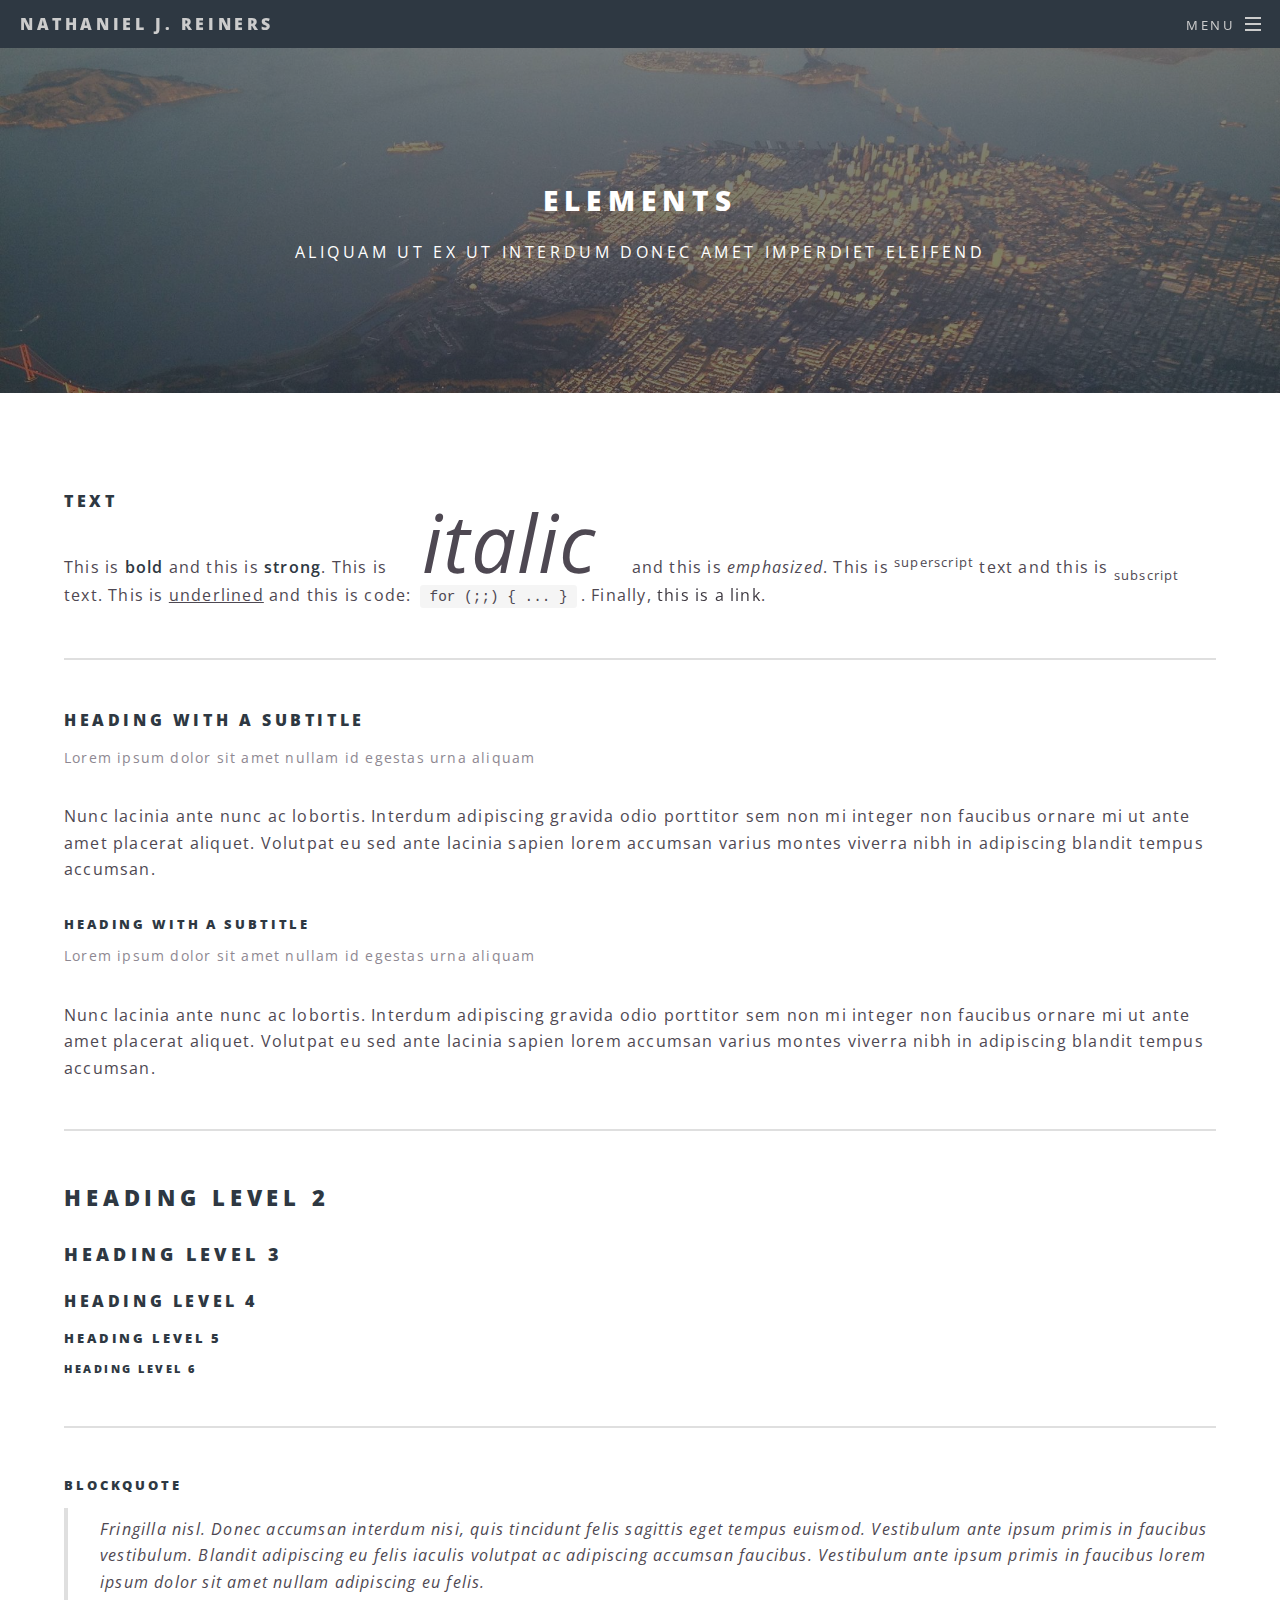
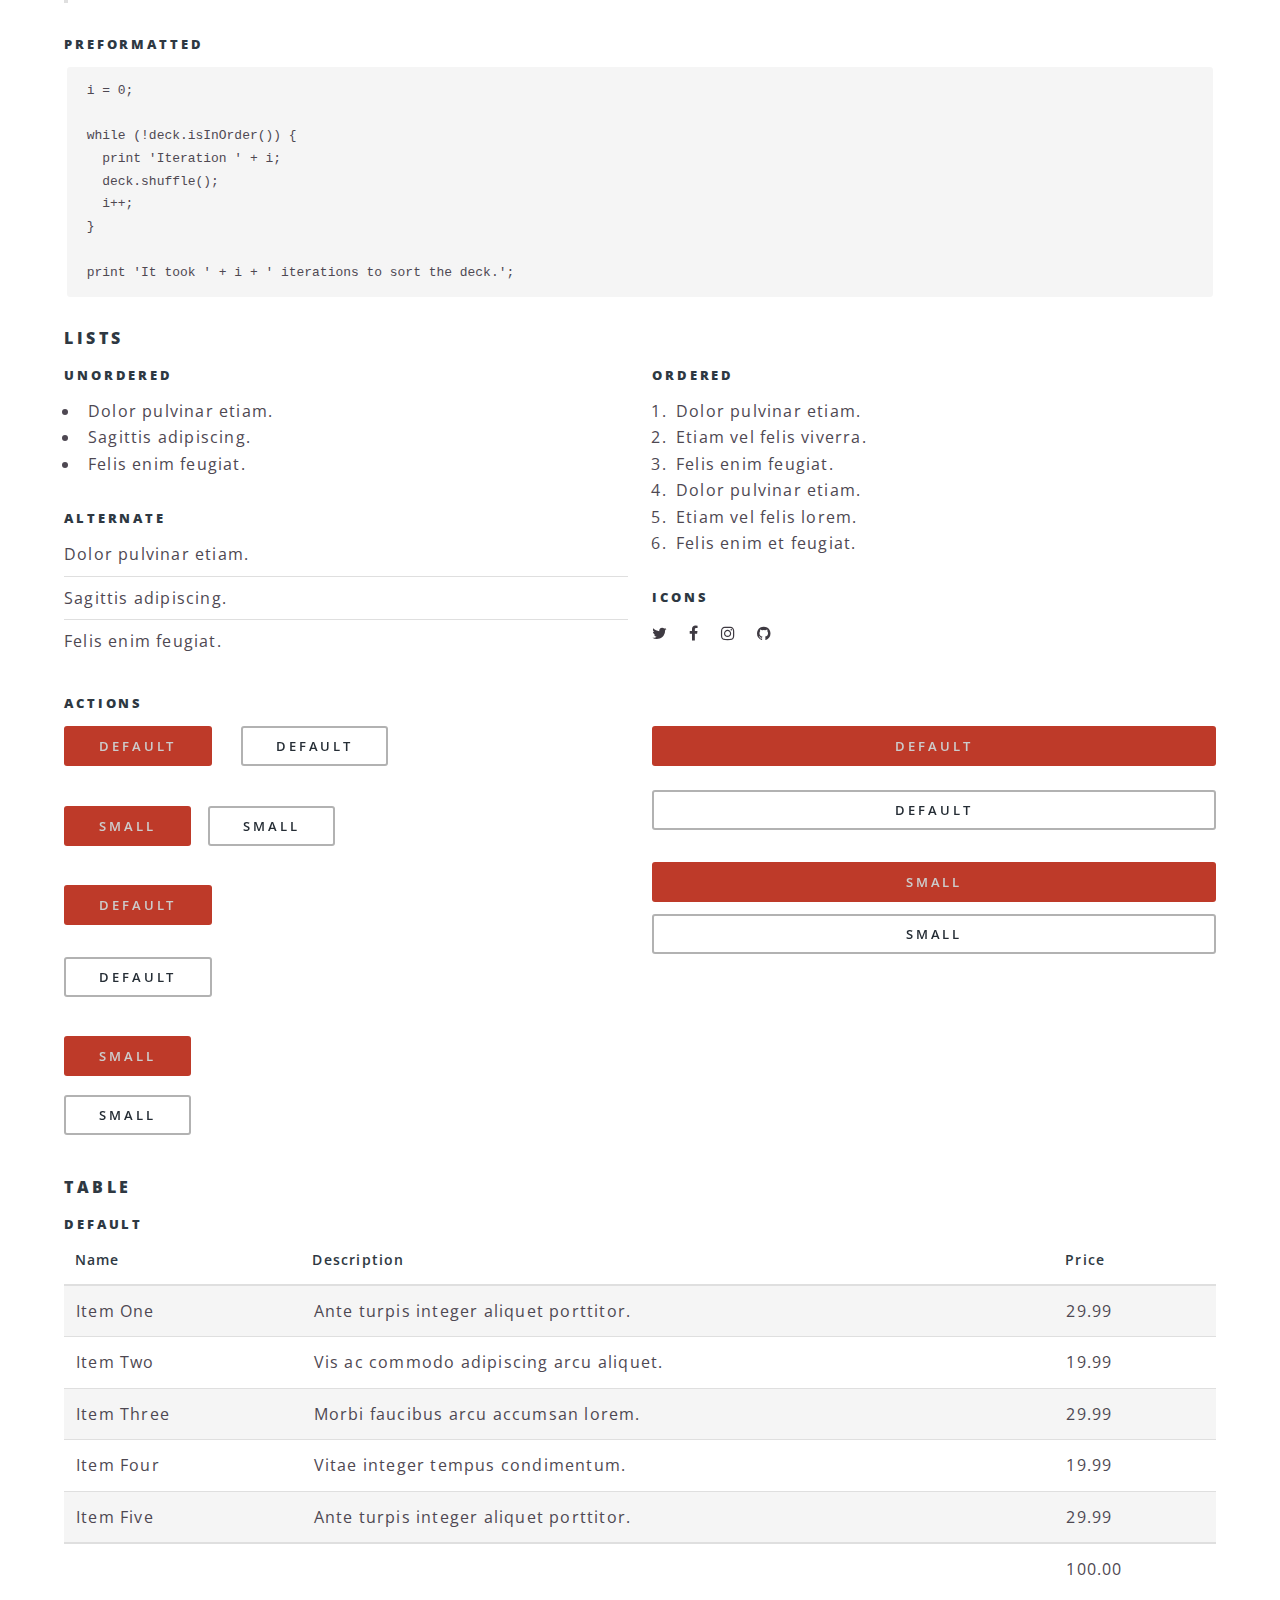
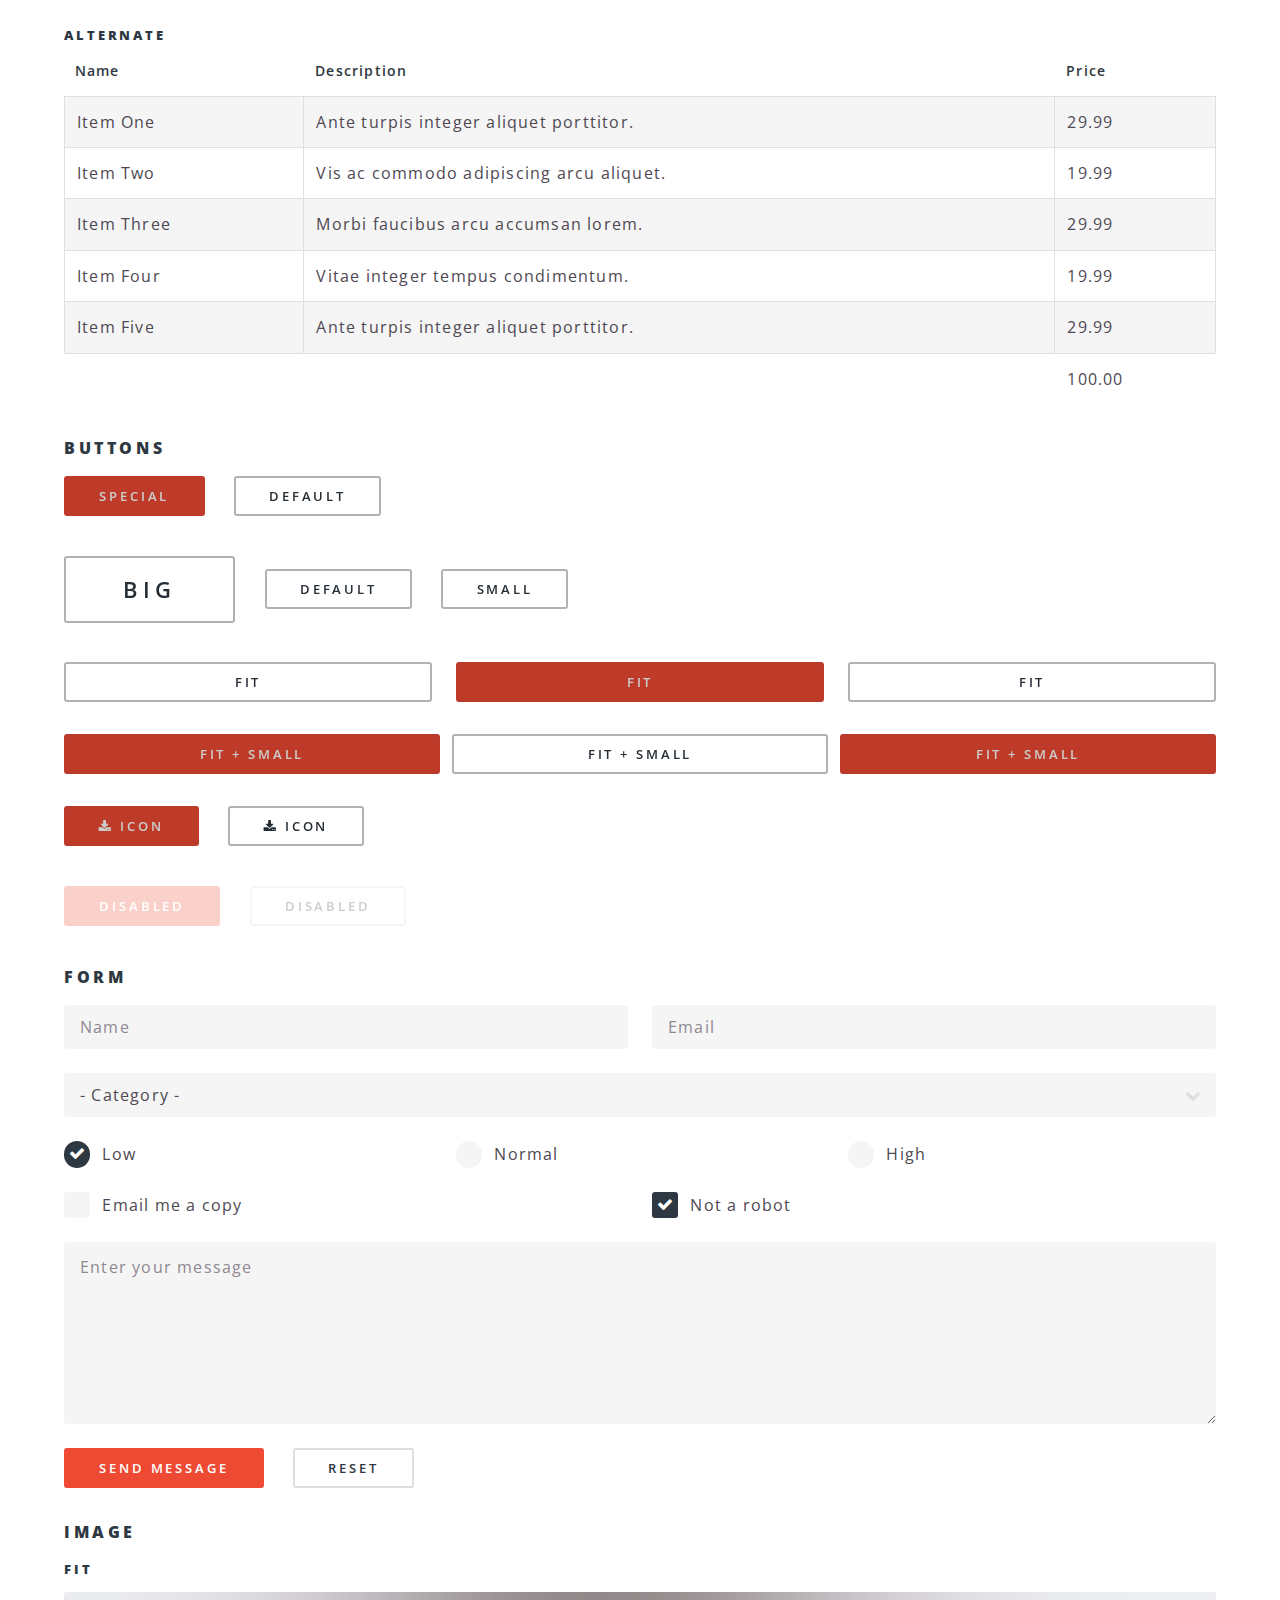
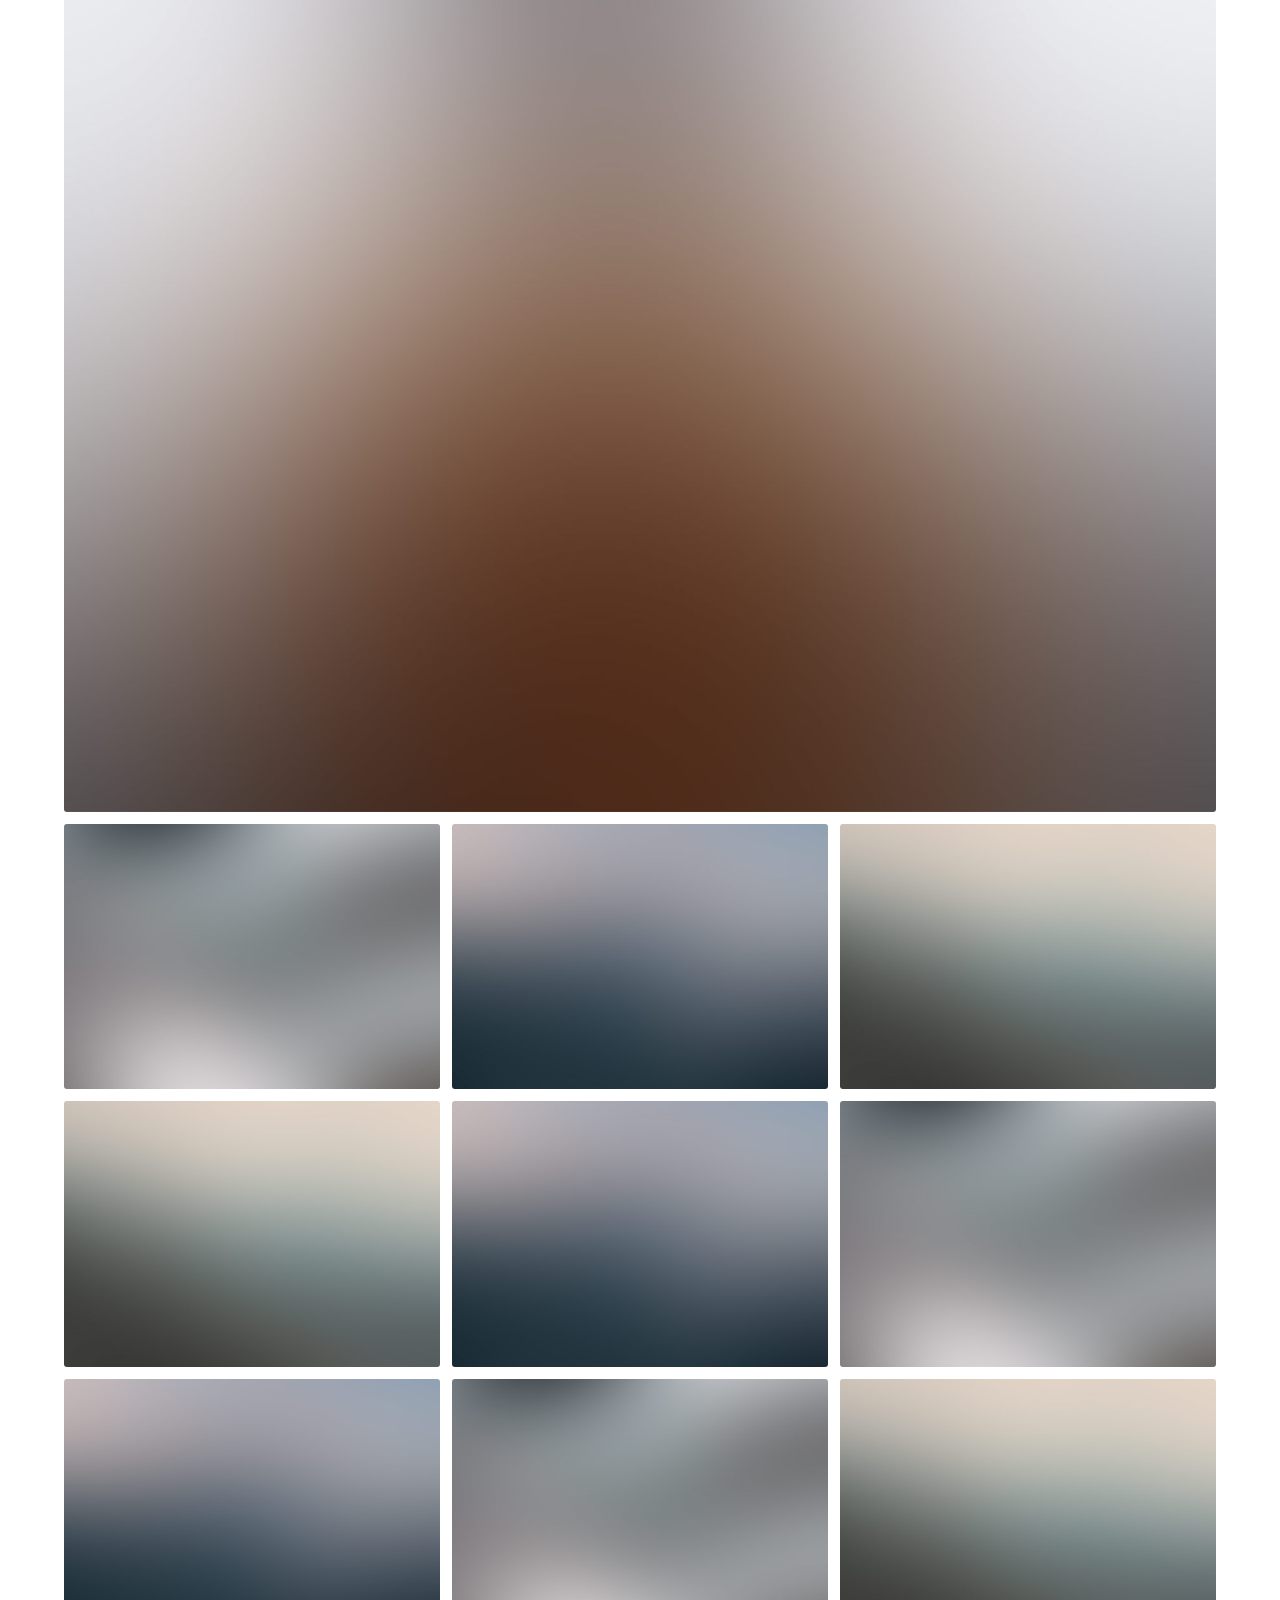
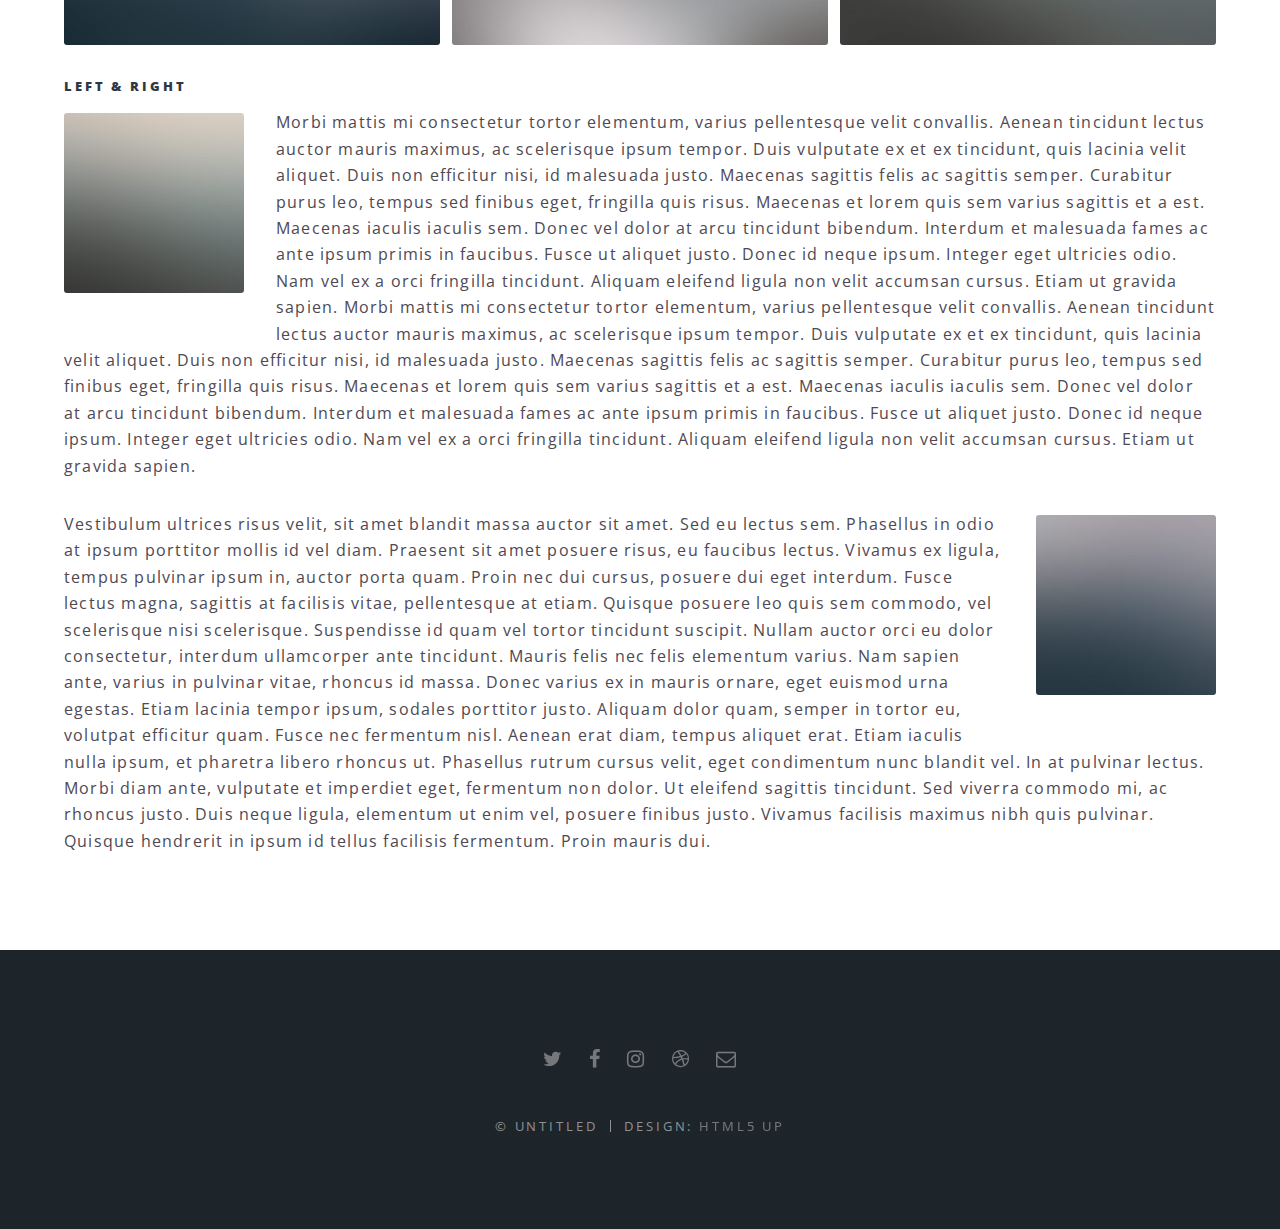
<file: elements.html>
<!DOCTYPE HTML>
<!--
	Spectral by HTML5 UP
	html5up.net | @ajlkn
	Free for personal and commercial use under the CCA 3.0 license (html5up.net/license)
-->
<html>
	<head>
		<title>Elements - Spectral by HTML5 UP</title>
		<meta charset="utf-8" />
		<meta name="viewport" content="width=device-width, initial-scale=1" />
		<!--[if lte IE 8]><script src="assets/js/ie/html5shiv.js"></script><![endif]-->
		<link rel="stylesheet" href="assets/css/main.css" />
		<!--[if lte IE 8]><link rel="stylesheet" href="assets/css/ie8.css" /><![endif]-->
		<!--[if lte IE 9]><link rel="stylesheet" href="assets/css/ie9.css" /><![endif]-->
	</head>
	<body>

		<!-- Page Wrapper -->
			<div id="page-wrapper">

				<!-- Header -->
					<header id="header">
						<h1><a href="index.html">Nathaniel J. Reiners</a></h1>
						<nav id="nav">
							<ul>
								<li class="special">
									<a href="#menu" class="menuToggle"><span>Menu</span></a>
									<div id="menu">
										<ul>
											<li><a href="index.html">Home</a></li>
											<li><a href="generic.html">Projects</a></li>
											<li><a href="elements.html">About Me</a></li>
											<li><a href="#">Sign Up</a></li>
											<li><a href="#">Log In</a></li>
										</ul>
									</div>
								</li>
							</ul>
						</nav>
					</header>

				<!-- Main -->
					<article id="main">
						<header>
							<h2>Elements</h2>
							<p>Aliquam ut ex ut interdum donec amet imperdiet eleifend</p>
						</header>
						<section class="wrapper style5">
							<div class="inner">

								<section>
									<h4>Text</h4>
									<p>This is <b>bold</b> and this is <strong>strong</strong>. This is <i>italic</i> and this is <em>emphasized</em>.
									This is <sup>superscript</sup> text and this is <sub>subscript</sub> text.
									This is <u>underlined</u> and this is code: <code>for (;;) { ... }</code>. Finally, <a href="#">this is a link</a>.</p>
									<hr />
									<header>
										<h4>Heading with a Subtitle</h4>
										<p>Lorem ipsum dolor sit amet nullam id egestas urna aliquam</p>
									</header>
									<p>Nunc lacinia ante nunc ac lobortis. Interdum adipiscing gravida odio porttitor sem non mi integer non faucibus ornare mi ut ante amet placerat aliquet. Volutpat eu sed ante lacinia sapien lorem accumsan varius montes viverra nibh in adipiscing blandit tempus accumsan.</p>
									<header>
										<h5>Heading with a Subtitle</h5>
										<p>Lorem ipsum dolor sit amet nullam id egestas urna aliquam</p>
									</header>
									<p>Nunc lacinia ante nunc ac lobortis. Interdum adipiscing gravida odio porttitor sem non mi integer non faucibus ornare mi ut ante amet placerat aliquet. Volutpat eu sed ante lacinia sapien lorem accumsan varius montes viverra nibh in adipiscing blandit tempus accumsan.</p>
									<hr />
									<h2>Heading Level 2</h2>
									<h3>Heading Level 3</h3>
									<h4>Heading Level 4</h4>
									<h5>Heading Level 5</h5>
									<h6>Heading Level 6</h6>
									<hr />
									<h5>Blockquote</h5>
									<blockquote>Fringilla nisl. Donec accumsan interdum nisi, quis tincidunt felis sagittis eget tempus euismod. Vestibulum ante ipsum primis in faucibus vestibulum. Blandit adipiscing eu felis iaculis volutpat ac adipiscing accumsan faucibus. Vestibulum ante ipsum primis in faucibus lorem ipsum dolor sit amet nullam adipiscing eu felis.</blockquote>
									<h5>Preformatted</h5>
									<pre><code>i = 0;

while (!deck.isInOrder()) {
  print 'Iteration ' + i;
  deck.shuffle();
  i++;
}

print 'It took ' + i + ' iterations to sort the deck.';</code></pre>
								</section>

								<section>
									<h4>Lists</h4>
									<div class="row">
										<div class="6u 12u$(medium)">
											<h5>Unordered</h5>
											<ul>
												<li>Dolor pulvinar etiam.</li>
												<li>Sagittis adipiscing.</li>
												<li>Felis enim feugiat.</li>
											</ul>
											<h5>Alternate</h5>
											<ul class="alt">
												<li>Dolor pulvinar etiam.</li>
												<li>Sagittis adipiscing.</li>
												<li>Felis enim feugiat.</li>
											</ul>
										</div>
										<div class="6u$ 12u$(medium)">
											<h5>Ordered</h5>
											<ol>
												<li>Dolor pulvinar etiam.</li>
												<li>Etiam vel felis viverra.</li>
												<li>Felis enim feugiat.</li>
												<li>Dolor pulvinar etiam.</li>
												<li>Etiam vel felis lorem.</li>
												<li>Felis enim et feugiat.</li>
											</ol>
											<h5>Icons</h5>
											<ul class="icons">
												<li><a href="#" class="icon fa-twitter"><span class="label">Twitter</span></a></li>
												<li><a href="#" class="icon fa-facebook"><span class="label">Facebook</span></a></li>
												<li><a href="#" class="icon fa-instagram"><span class="label">Instagram</span></a></li>
												<li><a href="#" class="icon fa-github"><span class="label">Github</span></a></li>
											</ul>
										</div>
									</div>
									<h5>Actions</h5>
									<div class="row">
										<div class="6u 12u$(medium)">
											<ul class="actions">
												<li><a href="#" class="button special">Default</a></li>
												<li><a href="#" class="button">Default</a></li>
											</ul>
											<ul class="actions small">
												<li><a href="#" class="button special small">Small</a></li>
												<li><a href="#" class="button small">Small</a></li>
											</ul>
											<ul class="actions vertical">
												<li><a href="#" class="button special">Default</a></li>
												<li><a href="#" class="button">Default</a></li>
											</ul>
											<ul class="actions vertical small">
												<li><a href="#" class="button special small">Small</a></li>
												<li><a href="#" class="button small">Small</a></li>
											</ul>
										</div>
										<div class="6u 12u$(medium)">
											<ul class="actions vertical">
												<li><a href="#" class="button special fit">Default</a></li>
												<li><a href="#" class="button fit">Default</a></li>
											</ul>
											<ul class="actions vertical small">
												<li><a href="#" class="button special small fit">Small</a></li>
												<li><a href="#" class="button small fit">Small</a></li>
											</ul>
										</div>
									</div>
								</section>

								<section>
									<h4>Table</h4>
									<h5>Default</h5>
									<div class="table-wrapper">
										<table>
											<thead>
												<tr>
													<th>Name</th>
													<th>Description</th>
													<th>Price</th>
												</tr>
											</thead>
											<tbody>
												<tr>
													<td>Item One</td>
													<td>Ante turpis integer aliquet porttitor.</td>
													<td>29.99</td>
												</tr>
												<tr>
													<td>Item Two</td>
													<td>Vis ac commodo adipiscing arcu aliquet.</td>
													<td>19.99</td>
												</tr>
												<tr>
													<td>Item Three</td>
													<td> Morbi faucibus arcu accumsan lorem.</td>
													<td>29.99</td>
												</tr>
												<tr>
													<td>Item Four</td>
													<td>Vitae integer tempus condimentum.</td>
													<td>19.99</td>
												</tr>
												<tr>
													<td>Item Five</td>
													<td>Ante turpis integer aliquet porttitor.</td>
													<td>29.99</td>
												</tr>
											</tbody>
											<tfoot>
												<tr>
													<td colspan="2"></td>
													<td>100.00</td>
												</tr>
											</tfoot>
										</table>
									</div>

									<h5>Alternate</h5>
									<div class="table-wrapper">
										<table class="alt">
											<thead>
												<tr>
													<th>Name</th>
													<th>Description</th>
													<th>Price</th>
												</tr>
											</thead>
											<tbody>
												<tr>
													<td>Item One</td>
													<td>Ante turpis integer aliquet porttitor.</td>
													<td>29.99</td>
												</tr>
												<tr>
													<td>Item Two</td>
													<td>Vis ac commodo adipiscing arcu aliquet.</td>
													<td>19.99</td>
												</tr>
												<tr>
													<td>Item Three</td>
													<td> Morbi faucibus arcu accumsan lorem.</td>
													<td>29.99</td>
												</tr>
												<tr>
													<td>Item Four</td>
													<td>Vitae integer tempus condimentum.</td>
													<td>19.99</td>
												</tr>
												<tr>
													<td>Item Five</td>
													<td>Ante turpis integer aliquet porttitor.</td>
													<td>29.99</td>
												</tr>
											</tbody>
											<tfoot>
												<tr>
													<td colspan="2"></td>
													<td>100.00</td>
												</tr>
											</tfoot>
										</table>
									</div>
								</section>

								<section>
									<h4>Buttons</h4>
									<ul class="actions">
										<li><a href="#" class="button special">Special</a></li>
										<li><a href="#" class="button">Default</a></li>
									</ul>
									<ul class="actions">
										<li><a href="#" class="button big">Big</a></li>
										<li><a href="#" class="button">Default</a></li>
										<li><a href="#" class="button small">Small</a></li>
									</ul>
									<ul class="actions fit">
										<li><a href="#" class="button fit">Fit</a></li>
										<li><a href="#" class="button special fit">Fit</a></li>
										<li><a href="#" class="button fit">Fit</a></li>
									</ul>
									<ul class="actions fit small">
										<li><a href="#" class="button special fit small">Fit + Small</a></li>
										<li><a href="#" class="button fit small">Fit + Small</a></li>
										<li><a href="#" class="button special fit small">Fit + Small</a></li>
									</ul>
									<ul class="actions">
										<li><a href="#" class="button special icon fa-download">Icon</a></li>
										<li><a href="#" class="button icon fa-download">Icon</a></li>
									</ul>
									<ul class="actions">
										<li><span class="button special disabled">Disabled</span></li>
										<li><span class="button disabled">Disabled</span></li>
									</ul>
								</section>

								<section>
									<h4>Form</h4>
									<form method="post" action="#">
										<div class="row uniform">
											<div class="6u 12u$(xsmall)">
												<input type="text" name="demo-name" id="demo-name" value="" placeholder="Name" />
											</div>
											<div class="6u$ 12u$(xsmall)">
												<input type="email" name="demo-email" id="demo-email" value="" placeholder="Email" />
											</div>
											<div class="12u$">
												<div class="select-wrapper">
													<select name="demo-category" id="demo-category">
														<option value="">- Category -</option>
														<option value="1">Manufacturing</option>
														<option value="1">Shipping</option>
														<option value="1">Administration</option>
														<option value="1">Human Resources</option>
													</select>
												</div>
											</div>
											<div class="4u 12u$(small)">
												<input type="radio" id="demo-priority-low" name="demo-priority" checked>
												<label for="demo-priority-low">Low</label>
											</div>
											<div class="4u 12u$(small)">
												<input type="radio" id="demo-priority-normal" name="demo-priority">
												<label for="demo-priority-normal">Normal</label>
											</div>
											<div class="4u$ 12u$(small)">
												<input type="radio" id="demo-priority-high" name="demo-priority">
												<label for="demo-priority-high">High</label>
											</div>
											<div class="6u 12u$(small)">
												<input type="checkbox" id="demo-copy" name="demo-copy">
												<label for="demo-copy">Email me a copy</label>
											</div>
											<div class="6u$ 12u$(small)">
												<input type="checkbox" id="demo-human" name="demo-human" checked>
												<label for="demo-human">Not a robot</label>
											</div>
											<div class="12u$">
												<textarea name="demo-message" id="demo-message" placeholder="Enter your message" rows="6"></textarea>
											</div>
											<div class="12u$">
												<ul class="actions">
													<li><input type="submit" value="Send Message" class="special" /></li>
													<li><input type="reset" value="Reset" /></li>
												</ul>
											</div>
										</div>
									</form>
								</section>

								<section>
									<h4>Image</h4>
									<h5>Fit</h5>
									<div class="box alt">
										<div class="row uniform 50%">
											<div class="12u"><span class="image fit"><img src="images/banner.jpg" alt="" /></span></div>
											<div class="4u"><span class="image fit"><img src="images/pic01.jpg" alt="" /></span></div>
											<div class="4u"><span class="image fit"><img src="images/pic02.jpg" alt="" /></span></div>
											<div class="4u"><span class="image fit"><img src="images/pic03.jpg" alt="" /></span></div>
											<div class="4u"><span class="image fit"><img src="images/pic03.jpg" alt="" /></span></div>
											<div class="4u"><span class="image fit"><img src="images/pic02.jpg" alt="" /></span></div>
											<div class="4u"><span class="image fit"><img src="images/pic01.jpg" alt="" /></span></div>
											<div class="4u"><span class="image fit"><img src="images/pic02.jpg" alt="" /></span></div>
											<div class="4u"><span class="image fit"><img src="images/pic01.jpg" alt="" /></span></div>
											<div class="4u"><span class="image fit"><img src="images/pic03.jpg" alt="" /></span></div>
										</div>
									</div>
									<h5>Left &amp; Right</h5>
									<p><span class="image left"><img src="images/pic04.jpg" alt="" /></span>Morbi mattis mi consectetur tortor elementum, varius pellentesque velit convallis. Aenean tincidunt lectus auctor mauris maximus, ac scelerisque ipsum tempor. Duis vulputate ex et ex tincidunt, quis lacinia velit aliquet. Duis non efficitur nisi, id malesuada justo. Maecenas sagittis felis ac sagittis semper. Curabitur purus leo, tempus sed finibus eget, fringilla quis risus. Maecenas et lorem quis sem varius sagittis et a est. Maecenas iaculis iaculis sem. Donec vel dolor at arcu tincidunt bibendum. Interdum et malesuada fames ac ante ipsum primis in faucibus. Fusce ut aliquet justo. Donec id neque ipsum. Integer eget ultricies odio. Nam vel ex a orci fringilla tincidunt. Aliquam eleifend ligula non velit accumsan cursus. Etiam ut gravida sapien. Morbi mattis mi consectetur tortor elementum, varius pellentesque velit convallis. Aenean tincidunt lectus auctor mauris maximus, ac scelerisque ipsum tempor. Duis vulputate ex et ex tincidunt, quis lacinia velit aliquet. Duis non efficitur nisi, id malesuada justo. Maecenas sagittis felis ac sagittis semper. Curabitur purus leo, tempus sed finibus eget, fringilla quis risus. Maecenas et lorem quis sem varius sagittis et a est. Maecenas iaculis iaculis sem. Donec vel dolor at arcu tincidunt bibendum. Interdum et malesuada fames ac ante ipsum primis in faucibus. Fusce ut aliquet justo. Donec id neque ipsum. Integer eget ultricies odio. Nam vel ex a orci fringilla tincidunt. Aliquam eleifend ligula non velit accumsan cursus. Etiam ut gravida sapien.</p>
									<p><span class="image right"><img src="images/pic05.jpg" alt="" /></span>Vestibulum ultrices risus velit, sit amet blandit massa auctor sit amet. Sed eu lectus sem. Phasellus in odio at ipsum porttitor mollis id vel diam. Praesent sit amet posuere risus, eu faucibus lectus. Vivamus ex ligula, tempus pulvinar ipsum in, auctor porta quam. Proin nec dui cursus, posuere dui eget interdum. Fusce lectus magna, sagittis at facilisis vitae, pellentesque at etiam. Quisque posuere leo quis sem commodo, vel scelerisque nisi scelerisque. Suspendisse id quam vel tortor tincidunt suscipit. Nullam auctor orci eu dolor consectetur, interdum ullamcorper ante tincidunt. Mauris felis nec felis elementum varius. Nam sapien ante, varius in pulvinar vitae, rhoncus id massa. Donec varius ex in mauris ornare, eget euismod urna egestas. Etiam lacinia tempor ipsum, sodales porttitor justo. Aliquam dolor quam, semper in tortor eu, volutpat efficitur quam. Fusce nec fermentum nisl. Aenean erat diam, tempus aliquet erat. Etiam iaculis nulla ipsum, et pharetra libero rhoncus ut. Phasellus rutrum cursus velit, eget condimentum nunc blandit vel. In at pulvinar lectus. Morbi diam ante, vulputate et imperdiet eget, fermentum non dolor. Ut eleifend sagittis tincidunt. Sed viverra commodo mi, ac rhoncus justo. Duis neque ligula, elementum ut enim vel, posuere finibus justo. Vivamus facilisis maximus nibh quis pulvinar. Quisque hendrerit in ipsum id tellus facilisis fermentum. Proin mauris dui.</p>
								</section>

							</div>
						</section>
					</article>

				<!-- Footer -->
					<footer id="footer">
						<ul class="icons">
							<li><a href="#" class="icon fa-twitter"><span class="label">Twitter</span></a></li>
							<li><a href="#" class="icon fa-facebook"><span class="label">Facebook</span></a></li>
							<li><a href="#" class="icon fa-instagram"><span class="label">Instagram</span></a></li>
							<li><a href="#" class="icon fa-dribbble"><span class="label">Dribbble</span></a></li>
							<li><a href="#" class="icon fa-envelope-o"><span class="label">Email</span></a></li>
						</ul>
						<ul class="copyright">
							<li>&copy; Untitled</li><li>Design: <a href="http://html5up.net">HTML5 UP</a></li>
						</ul>
					</footer>

			</div>

		<!-- Scripts -->
			<script src="assets/js/jquery.min.js"></script>
			<script src="assets/js/jquery.scrollex.min.js"></script>
			<script src="assets/js/jquery.scrolly.min.js"></script>
			<script src="assets/js/skel.min.js"></script>
			<script src="assets/js/util.js"></script>
			<!--[if lte IE 8]><script src="assets/js/ie/respond.min.js"></script><![endif]-->
			<script src="assets/js/main.js"></script>

	</body>
</html>
</file>
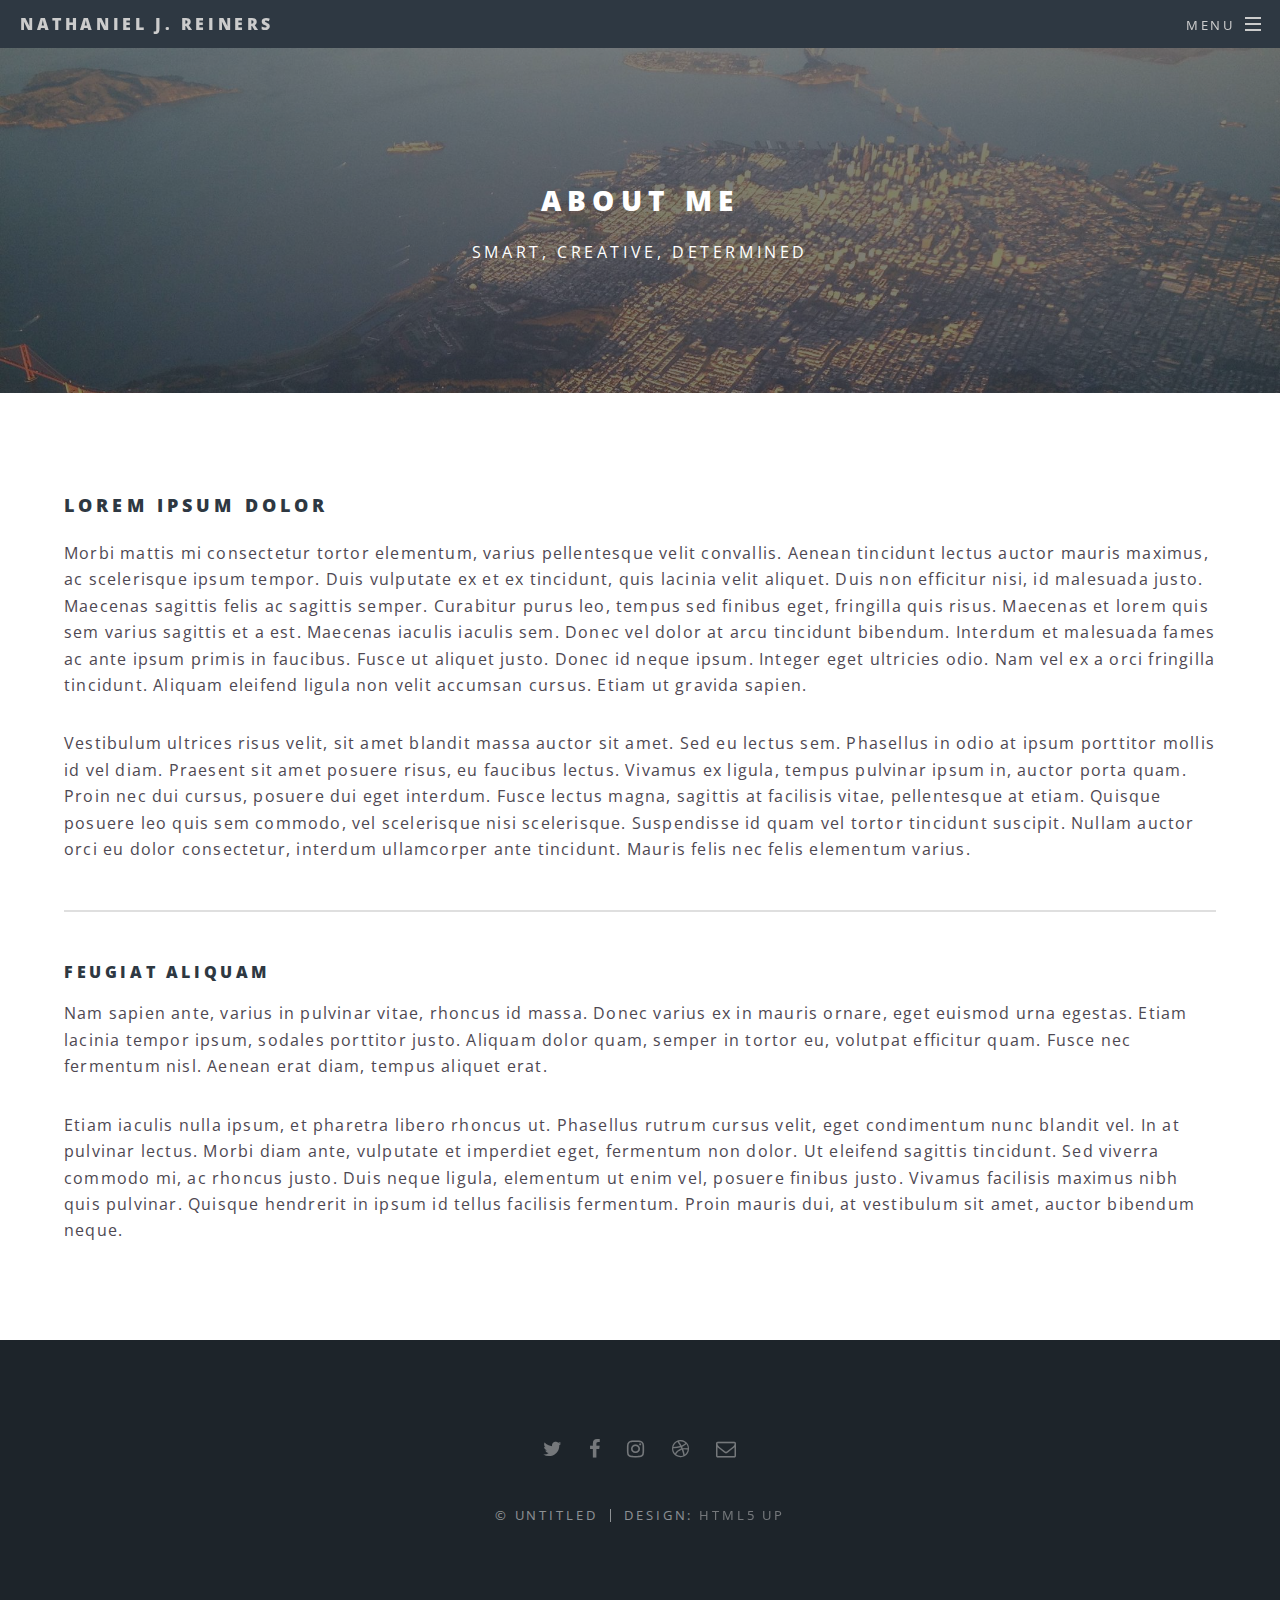
<file: generic.html>
<!DOCTYPE HTML>
<!--
	Spectral by HTML5 UP
	html5up.net | @ajlkn
	Free for personal and commercial use under the CCA 3.0 license (html5up.net/license)
-->
<html>
	<head>
		<title>Projects</title>
		<meta charset="utf-8" />
		<meta name="viewport" content="width=device-width, initial-scale=1" />
		<!--[if lte IE 8]><script src="assets/js/ie/html5shiv.js"></script><![endif]-->
		<link rel="stylesheet" href="assets/css/main.css" />
		<!--[if lte IE 8]><link rel="stylesheet" href="assets/css/ie8.css" /><![endif]-->
		<!--[if lte IE 9]><link rel="stylesheet" href="assets/css/ie9.css" /><![endif]-->
	</head>
	<body>

		<!-- Page Wrapper -->
			<div id="page-wrapper">

				<!-- Header -->
					<header id="header">
						<h1><a href="index.html">Nathaniel J. Reiners</a></h1>
						<nav id="nav">
							<ul>
								<li class="special">
									<a href="#menu" class="menuToggle"><span>Menu</span></a>
									<div id="menu">
										<ul>
											<li><a href="index.html">Home</a></li>
											<li><a href="generic.html">Projects</a></li>
											<li><a href="elements.html">Elements</a></li>
											<li><a href="#">Sign Up</a></li>
											<li><a href="#">Log In</a></li>
										</ul>
									</div>
								</li>
							</ul>
						</nav>
					</header>

				<!-- Main -->
					<article id="main">
						<header>
							<h2>About Me</h2>
							<p>smart, creative, determined</p>
						</header>
						<section class="wrapper style5">
							<div class="inner">

								<h3>Lorem ipsum dolor</h3>
								<p>Morbi mattis mi consectetur tortor elementum, varius pellentesque velit convallis. Aenean tincidunt lectus auctor mauris maximus, ac scelerisque ipsum tempor. Duis vulputate ex et ex tincidunt, quis lacinia velit aliquet. Duis non efficitur nisi, id malesuada justo. Maecenas sagittis felis ac sagittis semper. Curabitur purus leo, tempus sed finibus eget, fringilla quis risus. Maecenas et lorem quis sem varius sagittis et a est. Maecenas iaculis iaculis sem. Donec vel dolor at arcu tincidunt bibendum. Interdum et malesuada fames ac ante ipsum primis in faucibus. Fusce ut aliquet justo. Donec id neque ipsum. Integer eget ultricies odio. Nam vel ex a orci fringilla tincidunt. Aliquam eleifend ligula non velit accumsan cursus. Etiam ut gravida sapien.</p>

								<p>Vestibulum ultrices risus velit, sit amet blandit massa auctor sit amet. Sed eu lectus sem. Phasellus in odio at ipsum porttitor mollis id vel diam. Praesent sit amet posuere risus, eu faucibus lectus. Vivamus ex ligula, tempus pulvinar ipsum in, auctor porta quam. Proin nec dui cursus, posuere dui eget interdum. Fusce lectus magna, sagittis at facilisis vitae, pellentesque at etiam. Quisque posuere leo quis sem commodo, vel scelerisque nisi scelerisque. Suspendisse id quam vel tortor tincidunt suscipit. Nullam auctor orci eu dolor consectetur, interdum ullamcorper ante tincidunt. Mauris felis nec felis elementum varius.</p>

								<hr />

								<h4>Feugiat aliquam</h4>
								<p>Nam sapien ante, varius in pulvinar vitae, rhoncus id massa. Donec varius ex in mauris ornare, eget euismod urna egestas. Etiam lacinia tempor ipsum, sodales porttitor justo. Aliquam dolor quam, semper in tortor eu, volutpat efficitur quam. Fusce nec fermentum nisl. Aenean erat diam, tempus aliquet erat.</p>

								<p>Etiam iaculis nulla ipsum, et pharetra libero rhoncus ut. Phasellus rutrum cursus velit, eget condimentum nunc blandit vel. In at pulvinar lectus. Morbi diam ante, vulputate et imperdiet eget, fermentum non dolor. Ut eleifend sagittis tincidunt. Sed viverra commodo mi, ac rhoncus justo. Duis neque ligula, elementum ut enim vel, posuere finibus justo. Vivamus facilisis maximus nibh quis pulvinar. Quisque hendrerit in ipsum id tellus facilisis fermentum. Proin mauris dui, at vestibulum sit amet, auctor bibendum neque.</p>

							</div>
						</section>
					</article>

				<!-- Footer -->
					<footer id="footer">
						<ul class="icons">
							<li><a href="#" class="icon fa-twitter"><span class="label">Twitter</span></a></li>
							<li><a href="#" class="icon fa-facebook"><span class="label">Facebook</span></a></li>
							<li><a href="#" class="icon fa-instagram"><span class="label">Instagram</span></a></li>
							<li><a href="#" class="icon fa-dribbble"><span class="label">Dribbble</span></a></li>
							<li><a href="#" class="icon fa-envelope-o"><span class="label">Email</span></a></li>
						</ul>
						<ul class="copyright">
							<li>&copy; Untitled</li><li>Design: <a href="http://html5up.net">HTML5 UP</a></li>
						</ul>
					</footer>

			</div>

		<!-- Scripts -->
			<script src="assets/js/jquery.min.js"></script>
			<script src="assets/js/jquery.scrollex.min.js"></script>
			<script src="assets/js/jquery.scrolly.min.js"></script>
			<script src="assets/js/skel.min.js"></script>
			<script src="assets/js/util.js"></script>
			<!--[if lte IE 8]><script src="assets/js/ie/respond.min.js"></script><![endif]-->
			<script src="assets/js/main.js"></script>

	</body>
</html>
</file>
<file: assets/css/ie8.css>
/*
	Spectral by HTML5 UP
	html5up.net | @ajlkn
	Free for personal and commercial use under the CCA 3.0 license (html5up.net/license)
*/

/* Icon */

	.icon.major {
		border: none;
	}

		.icon.major:before {
			font-size: 3em;
		}

/* Form */

	label {
		color: #2E3842;
	}

	input[type="text"],
	input[type="password"],
	input[type="email"],
	select,
	textarea {
		border: solid 1px #dfdfdf;
	}

/* Button */

	input[type="submit"],
	input[type="reset"],
	input[type="button"],
	button,
	.button {
		border: solid 2px #dfdfdf;
	}

		input[type="submit"].special,
		input[type="reset"].special,
		input[type="button"].special,
		button.special,
		.button.special {
			border: 0 !important;
		}

/* Page Wrapper + Menu */

	#menu {
		display: none;
	}

	body.is-menu-visible #menu {
		display: block;
	}

/* Header */

	#header nav > ul > li > a.menuToggle:after {
		display: none;
	}

/* Banner + Wrapper (style4) */

	#banner,
	.wrapper.style4 {
		-ms-behavior: url("assets/js/ie/backgroundsize.min.htc");
	}

		#banner:before,
		.wrapper.style4:before {
			display: none;
		}

/* Banner */

	#banner .more {
		height: 4em;
	}

		#banner .more:after {
			display: none;
		}

/* Main */

	#main > header {
		-ms-behavior: url("assets/js/ie/backgroundsize.min.htc");
	}

		#main > header:before {
			display: none;
		}
</file>
<file: assets/css/ie9.css>
/*
	Spectral by HTML5 UP
	html5up.net | @ajlkn
	Free for personal and commercial use under the CCA 3.0 license (html5up.net/license)
*/

/* Spotlight */

	.spotlight {
		display: block;
	}

		.spotlight .image {
			display: inline-block;
			vertical-align: top;
		}

		.spotlight .content {
			padding: 4em 4em 2em 4em ;
			display: inline-block;
		}

		.spotlight:after {
			clear: both;
			content: '';
			display: block;
		}

/* Features */

	.features {
		display: block;
	}

		.features li {
			float: left;
		}

		.features:after {
			content: '';
			display: block;
			clear: both;
		}

/* Banner + Wrapper (style4) */

	#banner,
	.wrapper.style4 {
		background-image: url("../../images/banner.jpg");
		background-position: center center;
		background-repeat: no-repeat;
		background-size: cover;
		position: relative;
	}

		#banner:before,
		.wrapper.style4:before {
			background: #000000;
			content: '';
			height: 100%;
			left: 0;
			opacity: 0.5;
			position: absolute;
			top: 0;
			width: 100%;
		}

		#banner .inner,
		.wrapper.style4 .inner {
			position: relative;
			z-index: 1;
		}

/* Banner */

	#banner {
		padding: 14em 0 12em 0 ;
		height: auto;
	}

		#banner:after {
			display: none;
		}

/* CTA */

	#cta .inner header {
		float: left;
	}

	#cta .inner .actions {
		float: left;
	}

	#cta .inner:after {
		clear: both;
		content: '';
		display: block;
	}

/* Main */

	#main > header {
		background-image: url("../../images/banner.jpg");
		background-position: center center;
		background-repeat: no-repeat;
		background-size: cover;
		position: relative;
	}

		#main > header:before {
			background: #000000;
			content: '';
			height: 100%;
			left: 0;
			opacity: 0.5;
			position: absolute;
			top: 0;
			width: 100%;
		}

		#main > header > * {
			position: relative;
			z-index: 1;
		}
</file>
<file: assets/css/main.css>
@import url(font-awesome.min.css);
@import url("https://fonts.googleapis.com/css?family=Open+Sans:400,400italic,600,600italic,800,800italic");

/*
	Spectral by HTML5 UP
	html5up.net | @ajlkn
	Free for personal and commercial use under the CCA 3.0 license (html5up.net/license)
*/

/* Reset */

	html, body, div, span, applet, object, iframe, h1, h2, h3, h4, h5, h6, p, blockquote, pre, a, abbr, acronym, address, big, cite, code, del, dfn, em, img, ins, kbd, q, s, samp, small, strike, strong, sub, sup, tt, var, b, u, i, center, dl, dt, dd, ol, ul, li, fieldset, form, label, legend, table, caption, tbody, tfoot, thead, tr, th, td, article, aside, canvas, details, embed, figure, figcaption, footer, header, hgroup, menu, nav, output, ruby, section, summary, time, mark, audio, video {
		margin: 0;
		padding: 0;
		border: 0;
		font-size: 100%;
		font: inherit;
		vertical-align: baseline;
	}

	article, aside, details, figcaption, figure, footer, header, hgroup, menu, nav, section {
		display: block;
	}

	body {
		line-height: 1;
	}

	ol, ul {
		list-style: none;
	}

	blockquote, q {
		quotes: none;
	}

	blockquote:before, blockquote:after, q:before, q:after {
		content: '';
		content: none;
	}

	table {
		border-collapse: collapse;
		border-spacing: 0;
	}

	body {
		-webkit-text-size-adjust: none;
	}

/* Box Model */

	*, *:before, *:after {
		-moz-box-sizing: border-box;
		-webkit-box-sizing: border-box;
		box-sizing: border-box;
	}

/* Grid */

	.row {
		border-bottom: solid 1px transparent;
		-moz-box-sizing: border-box;
		-webkit-box-sizing: border-box;
		box-sizing: border-box;
	}

	.row > * {
		float: left;
		-moz-box-sizing: border-box;
		-webkit-box-sizing: border-box;
		box-sizing: border-box;
	}

	.row:after, .row:before {
		content: '';
		display: block;
		clear: both;
		height: 0;
	}

	.row.uniform > * > :first-child {
		margin-top: 0;
	}

	.row.uniform > * > :last-child {
		margin-bottom: 0;
	}

	.row.\30 \25 > * {
		padding: 0 0 0 0em;
	}

	.row.\30 \25 {
		margin: 0 0 -1px 0em;
	}

	.row.uniform.\30 \25 > * {
		padding: 0em 0 0 0em;
	}

	.row.uniform.\30 \25 {
		margin: 0em 0 -1px 0em;
	}

	.row > * {
		padding: 0 0 0 1.5em;
	}

	.row {
		margin: 0 0 -1px -1.5em;
	}

	.row.uniform > * {
		padding: 1.5em 0 0 1.5em;
	}

	.row.uniform {
		margin: -1.5em 0 -1px -1.5em;
	}

	.row.\32 00\25 > * {
		padding: 0 0 0 3em;
	}

	.row.\32 00\25 {
		margin: 0 0 -1px -3em;
	}

	.row.uniform.\32 00\25 > * {
		padding: 3em 0 0 3em;
	}

	.row.uniform.\32 00\25 {
		margin: -3em 0 -1px -3em;
	}

	.row.\31 50\25 > * {
		padding: 0 0 0 2.25em;
	}

	.row.\31 50\25 {
		margin: 0 0 -1px -2.25em;
	}

	.row.uniform.\31 50\25 > * {
		padding: 2.25em 0 0 2.25em;
	}

	.row.uniform.\31 50\25 {
		margin: -2.25em 0 -1px -2.25em;
	}

	.row.\35 0\25 > * {
		padding: 0 0 0 0.75em;
	}

	.row.\35 0\25 {
		margin: 0 0 -1px -0.75em;
	}

	.row.uniform.\35 0\25 > * {
		padding: 0.75em 0 0 0.75em;
	}

	.row.uniform.\35 0\25 {
		margin: -0.75em 0 -1px -0.75em;
	}

	.row.\32 5\25 > * {
		padding: 0 0 0 0.375em;
	}

	.row.\32 5\25 {
		margin: 0 0 -1px -0.375em;
	}

	.row.uniform.\32 5\25 > * {
		padding: 0.375em 0 0 0.375em;
	}

	.row.uniform.\32 5\25 {
		margin: -0.375em 0 -1px -0.375em;
	}

	.\31 2u, .\31 2u\24 {
		width: 100%;
		clear: none;
		margin-left: 0;
	}

	.\31 1u, .\31 1u\24 {
		width: 91.6666666667%;
		clear: none;
		margin-left: 0;
	}

	.\31 0u, .\31 0u\24 {
		width: 83.3333333333%;
		clear: none;
		margin-left: 0;
	}

	.\39 u, .\39 u\24 {
		width: 75%;
		clear: none;
		margin-left: 0;
	}

	.\38 u, .\38 u\24 {
		width: 66.6666666667%;
		clear: none;
		margin-left: 0;
	}

	.\37 u, .\37 u\24 {
		width: 58.3333333333%;
		clear: none;
		margin-left: 0;
	}

	.\36 u, .\36 u\24 {
		width: 50%;
		clear: none;
		margin-left: 0;
	}

	.\35 u, .\35 u\24 {
		width: 41.6666666667%;
		clear: none;
		margin-left: 0;
	}

	.\34 u, .\34 u\24 {
		width: 33.3333333333%;
		clear: none;
		margin-left: 0;
	}

	.\33 u, .\33 u\24 {
		width: 25%;
		clear: none;
		margin-left: 0;
	}

	.\32 u, .\32 u\24 {
		width: 16.6666666667%;
		clear: none;
		margin-left: 0;
	}

	.\31 u, .\31 u\24 {
		width: 8.3333333333%;
		clear: none;
		margin-left: 0;
	}

	.\31 2u\24 + *,
	.\31 1u\24 + *,
	.\31 0u\24 + *,
	.\39 u\24 + *,
	.\38 u\24 + *,
	.\37 u\24 + *,
	.\36 u\24 + *,
	.\35 u\24 + *,
	.\34 u\24 + *,
	.\33 u\24 + *,
	.\32 u\24 + *,
	.\31 u\24 + * {
		clear: left;
	}

	.\-11u {
		margin-left: 91.66667%;
	}

	.\-10u {
		margin-left: 83.33333%;
	}

	.\-9u {
		margin-left: 75%;
	}

	.\-8u {
		margin-left: 66.66667%;
	}

	.\-7u {
		margin-left: 58.33333%;
	}

	.\-6u {
		margin-left: 50%;
	}

	.\-5u {
		margin-left: 41.66667%;
	}

	.\-4u {
		margin-left: 33.33333%;
	}

	.\-3u {
		margin-left: 25%;
	}

	.\-2u {
		margin-left: 16.66667%;
	}

	.\-1u {
		margin-left: 8.33333%;
	}

	@media screen and (max-width: 1680px) {

		.row > * {
			padding: 0 0 0 1.5em;
		}

		.row {
			margin: 0 0 -1px -1.5em;
		}

		.row.uniform > * {
			padding: 1.5em 0 0 1.5em;
		}

		.row.uniform {
			margin: -1.5em 0 -1px -1.5em;
		}

		.row.\32 00\25 > * {
			padding: 0 0 0 3em;
		}

		.row.\32 00\25 {
			margin: 0 0 -1px -3em;
		}

		.row.uniform.\32 00\25 > * {
			padding: 3em 0 0 3em;
		}

		.row.uniform.\32 00\25 {
			margin: -3em 0 -1px -3em;
		}

		.row.\31 50\25 > * {
			padding: 0 0 0 2.25em;
		}

		.row.\31 50\25 {
			margin: 0 0 -1px -2.25em;
		}

		.row.uniform.\31 50\25 > * {
			padding: 2.25em 0 0 2.25em;
		}

		.row.uniform.\31 50\25 {
			margin: -2.25em 0 -1px -2.25em;
		}

		.row.\35 0\25 > * {
			padding: 0 0 0 0.75em;
		}

		.row.\35 0\25 {
			margin: 0 0 -1px -0.75em;
		}

		.row.uniform.\35 0\25 > * {
			padding: 0.75em 0 0 0.75em;
		}

		.row.uniform.\35 0\25 {
			margin: -0.75em 0 -1px -0.75em;
		}

		.row.\32 5\25 > * {
			padding: 0 0 0 0.375em;
		}

		.row.\32 5\25 {
			margin: 0 0 -1px -0.375em;
		}

		.row.uniform.\32 5\25 > * {
			padding: 0.375em 0 0 0.375em;
		}

		.row.uniform.\32 5\25 {
			margin: -0.375em 0 -1px -0.375em;
		}

		.\31 2u\28xlarge\29, .\31 2u\24\28xlarge\29 {
			width: 100%;
			clear: none;
			margin-left: 0;
		}

		.\31 1u\28xlarge\29, .\31 1u\24\28xlarge\29 {
			width: 91.6666666667%;
			clear: none;
			margin-left: 0;
		}

		.\31 0u\28xlarge\29, .\31 0u\24\28xlarge\29 {
			width: 83.3333333333%;
			clear: none;
			margin-left: 0;
		}

		.\39 u\28xlarge\29, .\39 u\24\28xlarge\29 {
			width: 75%;
			clear: none;
			margin-left: 0;
		}

		.\38 u\28xlarge\29, .\38 u\24\28xlarge\29 {
			width: 66.6666666667%;
			clear: none;
			margin-left: 0;
		}

		.\37 u\28xlarge\29, .\37 u\24\28xlarge\29 {
			width: 58.3333333333%;
			clear: none;
			margin-left: 0;
		}

		.\36 u\28xlarge\29, .\36 u\24\28xlarge\29 {
			width: 50%;
			clear: none;
			margin-left: 0;
		}

		.\35 u\28xlarge\29, .\35 u\24\28xlarge\29 {
			width: 41.6666666667%;
			clear: none;
			margin-left: 0;
		}

		.\34 u\28xlarge\29, .\34 u\24\28xlarge\29 {
			width: 33.3333333333%;
			clear: none;
			margin-left: 0;
		}

		.\33 u\28xlarge\29, .\33 u\24\28xlarge\29 {
			width: 25%;
			clear: none;
			margin-left: 0;
		}

		.\32 u\28xlarge\29, .\32 u\24\28xlarge\29 {
			width: 16.6666666667%;
			clear: none;
			margin-left: 0;
		}

		.\31 u\28xlarge\29, .\31 u\24\28xlarge\29 {
			width: 8.3333333333%;
			clear: none;
			margin-left: 0;
		}

		.\31 2u\24\28xlarge\29 + *,
		.\31 1u\24\28xlarge\29 + *,
		.\31 0u\24\28xlarge\29 + *,
		.\39 u\24\28xlarge\29 + *,
		.\38 u\24\28xlarge\29 + *,
		.\37 u\24\28xlarge\29 + *,
		.\36 u\24\28xlarge\29 + *,
		.\35 u\24\28xlarge\29 + *,
		.\34 u\24\28xlarge\29 + *,
		.\33 u\24\28xlarge\29 + *,
		.\32 u\24\28xlarge\29 + *,
		.\31 u\24\28xlarge\29 + * {
			clear: left;
		}

		.\-11u\28xlarge\29 {
			margin-left: 91.66667%;
		}

		.\-10u\28xlarge\29 {
			margin-left: 83.33333%;
		}

		.\-9u\28xlarge\29 {
			margin-left: 75%;
		}

		.\-8u\28xlarge\29 {
			margin-left: 66.66667%;
		}

		.\-7u\28xlarge\29 {
			margin-left: 58.33333%;
		}

		.\-6u\28xlarge\29 {
			margin-left: 50%;
		}

		.\-5u\28xlarge\29 {
			margin-left: 41.66667%;
		}

		.\-4u\28xlarge\29 {
			margin-left: 33.33333%;
		}

		.\-3u\28xlarge\29 {
			margin-left: 25%;
		}

		.\-2u\28xlarge\29 {
			margin-left: 16.66667%;
		}

		.\-1u\28xlarge\29 {
			margin-left: 8.33333%;
		}

	}

	@media screen and (max-width: 1280px) {

		.row > * {
			padding: 0 0 0 1.5em;
		}

		.row {
			margin: 0 0 -1px -1.5em;
		}

		.row.uniform > * {
			padding: 1.5em 0 0 1.5em;
		}

		.row.uniform {
			margin: -1.5em 0 -1px -1.5em;
		}

		.row.\32 00\25 > * {
			padding: 0 0 0 3em;
		}

		.row.\32 00\25 {
			margin: 0 0 -1px -3em;
		}

		.row.uniform.\32 00\25 > * {
			padding: 3em 0 0 3em;
		}

		.row.uniform.\32 00\25 {
			margin: -3em 0 -1px -3em;
		}

		.row.\31 50\25 > * {
			padding: 0 0 0 2.25em;
		}

		.row.\31 50\25 {
			margin: 0 0 -1px -2.25em;
		}

		.row.uniform.\31 50\25 > * {
			padding: 2.25em 0 0 2.25em;
		}

		.row.uniform.\31 50\25 {
			margin: -2.25em 0 -1px -2.25em;
		}

		.row.\35 0\25 > * {
			padding: 0 0 0 0.75em;
		}

		.row.\35 0\25 {
			margin: 0 0 -1px -0.75em;
		}

		.row.uniform.\35 0\25 > * {
			padding: 0.75em 0 0 0.75em;
		}

		.row.uniform.\35 0\25 {
			margin: -0.75em 0 -1px -0.75em;
		}

		.row.\32 5\25 > * {
			padding: 0 0 0 0.375em;
		}

		.row.\32 5\25 {
			margin: 0 0 -1px -0.375em;
		}

		.row.uniform.\32 5\25 > * {
			padding: 0.375em 0 0 0.375em;
		}

		.row.uniform.\32 5\25 {
			margin: -0.375em 0 -1px -0.375em;
		}

		.\31 2u\28large\29, .\31 2u\24\28large\29 {
			width: 100%;
			clear: none;
			margin-left: 0;
		}

		.\31 1u\28large\29, .\31 1u\24\28large\29 {
			width: 91.6666666667%;
			clear: none;
			margin-left: 0;
		}

		.\31 0u\28large\29, .\31 0u\24\28large\29 {
			width: 83.3333333333%;
			clear: none;
			margin-left: 0;
		}

		.\39 u\28large\29, .\39 u\24\28large\29 {
			width: 75%;
			clear: none;
			margin-left: 0;
		}

		.\38 u\28large\29, .\38 u\24\28large\29 {
			width: 66.6666666667%;
			clear: none;
			margin-left: 0;
		}

		.\37 u\28large\29, .\37 u\24\28large\29 {
			width: 58.3333333333%;
			clear: none;
			margin-left: 0;
		}

		.\36 u\28large\29, .\36 u\24\28large\29 {
			width: 50%;
			clear: none;
			margin-left: 0;
		}

		.\35 u\28large\29, .\35 u\24\28large\29 {
			width: 41.6666666667%;
			clear: none;
			margin-left: 0;
		}

		.\34 u\28large\29, .\34 u\24\28large\29 {
			width: 33.3333333333%;
			clear: none;
			margin-left: 0;
		}

		.\33 u\28large\29, .\33 u\24\28large\29 {
			width: 25%;
			clear: none;
			margin-left: 0;
		}

		.\32 u\28large\29, .\32 u\24\28large\29 {
			width: 16.6666666667%;
			clear: none;
			margin-left: 0;
		}

		.\31 u\28large\29, .\31 u\24\28large\29 {
			width: 8.3333333333%;
			clear: none;
			margin-left: 0;
		}

		.\31 2u\24\28large\29 + *,
		.\31 1u\24\28large\29 + *,
		.\31 0u\24\28large\29 + *,
		.\39 u\24\28large\29 + *,
		.\38 u\24\28large\29 + *,
		.\37 u\24\28large\29 + *,
		.\36 u\24\28large\29 + *,
		.\35 u\24\28large\29 + *,
		.\34 u\24\28large\29 + *,
		.\33 u\24\28large\29 + *,
		.\32 u\24\28large\29 + *,
		.\31 u\24\28large\29 + * {
			clear: left;
		}

		.\-11u\28large\29 {
			margin-left: 91.66667%;
		}

		.\-10u\28large\29 {
			margin-left: 83.33333%;
		}

		.\-9u\28large\29 {
			margin-left: 75%;
		}

		.\-8u\28large\29 {
			margin-left: 66.66667%;
		}

		.\-7u\28large\29 {
			margin-left: 58.33333%;
		}

		.\-6u\28large\29 {
			margin-left: 50%;
		}

		.\-5u\28large\29 {
			margin-left: 41.66667%;
		}

		.\-4u\28large\29 {
			margin-left: 33.33333%;
		}

		.\-3u\28large\29 {
			margin-left: 25%;
		}

		.\-2u\28large\29 {
			margin-left: 16.66667%;
		}

		.\-1u\28large\29 {
			margin-left: 8.33333%;
		}

	}

	@media screen and (max-width: 980px) {

		.row > * {
			padding: 0 0 0 1.5em;
		}

		.row {
			margin: 0 0 -1px -1.5em;
		}

		.row.uniform > * {
			padding: 1.5em 0 0 1.5em;
		}

		.row.uniform {
			margin: -1.5em 0 -1px -1.5em;
		}

		.row.\32 00\25 > * {
			padding: 0 0 0 3em;
		}

		.row.\32 00\25 {
			margin: 0 0 -1px -3em;
		}

		.row.uniform.\32 00\25 > * {
			padding: 3em 0 0 3em;
		}

		.row.uniform.\32 00\25 {
			margin: -3em 0 -1px -3em;
		}

		.row.\31 50\25 > * {
			padding: 0 0 0 2.25em;
		}

		.row.\31 50\25 {
			margin: 0 0 -1px -2.25em;
		}

		.row.uniform.\31 50\25 > * {
			padding: 2.25em 0 0 2.25em;
		}

		.row.uniform.\31 50\25 {
			margin: -2.25em 0 -1px -2.25em;
		}

		.row.\35 0\25 > * {
			padding: 0 0 0 0.75em;
		}

		.row.\35 0\25 {
			margin: 0 0 -1px -0.75em;
		}

		.row.uniform.\35 0\25 > * {
			padding: 0.75em 0 0 0.75em;
		}

		.row.uniform.\35 0\25 {
			margin: -0.75em 0 -1px -0.75em;
		}

		.row.\32 5\25 > * {
			padding: 0 0 0 0.375em;
		}

		.row.\32 5\25 {
			margin: 0 0 -1px -0.375em;
		}

		.row.uniform.\32 5\25 > * {
			padding: 0.375em 0 0 0.375em;
		}

		.row.uniform.\32 5\25 {
			margin: -0.375em 0 -1px -0.375em;
		}

		.\31 2u\28medium\29, .\31 2u\24\28medium\29 {
			width: 100%;
			clear: none;
			margin-left: 0;
		}

		.\31 1u\28medium\29, .\31 1u\24\28medium\29 {
			width: 91.6666666667%;
			clear: none;
			margin-left: 0;
		}

		.\31 0u\28medium\29, .\31 0u\24\28medium\29 {
			width: 83.3333333333%;
			clear: none;
			margin-left: 0;
		}

		.\39 u\28medium\29, .\39 u\24\28medium\29 {
			width: 75%;
			clear: none;
			margin-left: 0;
		}

		.\38 u\28medium\29, .\38 u\24\28medium\29 {
			width: 66.6666666667%;
			clear: none;
			margin-left: 0;
		}

		.\37 u\28medium\29, .\37 u\24\28medium\29 {
			width: 58.3333333333%;
			clear: none;
			margin-left: 0;
		}

		.\36 u\28medium\29, .\36 u\24\28medium\29 {
			width: 50%;
			clear: none;
			margin-left: 0;
		}

		.\35 u\28medium\29, .\35 u\24\28medium\29 {
			width: 41.6666666667%;
			clear: none;
			margin-left: 0;
		}

		.\34 u\28medium\29, .\34 u\24\28medium\29 {
			width: 33.3333333333%;
			clear: none;
			margin-left: 0;
		}

		.\33 u\28medium\29, .\33 u\24\28medium\29 {
			width: 25%;
			clear: none;
			margin-left: 0;
		}

		.\32 u\28medium\29, .\32 u\24\28medium\29 {
			width: 16.6666666667%;
			clear: none;
			margin-left: 0;
		}

		.\31 u\28medium\29, .\31 u\24\28medium\29 {
			width: 8.3333333333%;
			clear: none;
			margin-left: 0;
		}

		.\31 2u\24\28medium\29 + *,
		.\31 1u\24\28medium\29 + *,
		.\31 0u\24\28medium\29 + *,
		.\39 u\24\28medium\29 + *,
		.\38 u\24\28medium\29 + *,
		.\37 u\24\28medium\29 + *,
		.\36 u\24\28medium\29 + *,
		.\35 u\24\28medium\29 + *,
		.\34 u\24\28medium\29 + *,
		.\33 u\24\28medium\29 + *,
		.\32 u\24\28medium\29 + *,
		.\31 u\24\28medium\29 + * {
			clear: left;
		}

		.\-11u\28medium\29 {
			margin-left: 91.66667%;
		}

		.\-10u\28medium\29 {
			margin-left: 83.33333%;
		}

		.\-9u\28medium\29 {
			margin-left: 75%;
		}

		.\-8u\28medium\29 {
			margin-left: 66.66667%;
		}

		.\-7u\28medium\29 {
			margin-left: 58.33333%;
		}

		.\-6u\28medium\29 {
			margin-left: 50%;
		}

		.\-5u\28medium\29 {
			margin-left: 41.66667%;
		}

		.\-4u\28medium\29 {
			margin-left: 33.33333%;
		}

		.\-3u\28medium\29 {
			margin-left: 25%;
		}

		.\-2u\28medium\29 {
			margin-left: 16.66667%;
		}

		.\-1u\28medium\29 {
			margin-left: 8.33333%;
		}

	}

	@media screen and (max-width: 736px) {

		.row > * {
			padding: 0 0 0 1.5em;
		}

		.row {
			margin: 0 0 -1px -1.5em;
		}

		.row.uniform > * {
			padding: 1.5em 0 0 1.5em;
		}

		.row.uniform {
			margin: -1.5em 0 -1px -1.5em;
		}

		.row.\32 00\25 > * {
			padding: 0 0 0 3em;
		}

		.row.\32 00\25 {
			margin: 0 0 -1px -3em;
		}

		.row.uniform.\32 00\25 > * {
			padding: 3em 0 0 3em;
		}

		.row.uniform.\32 00\25 {
			margin: -3em 0 -1px -3em;
		}

		.row.\31 50\25 > * {
			padding: 0 0 0 2.25em;
		}

		.row.\31 50\25 {
			margin: 0 0 -1px -2.25em;
		}

		.row.uniform.\31 50\25 > * {
			padding: 2.25em 0 0 2.25em;
		}

		.row.uniform.\31 50\25 {
			margin: -2.25em 0 -1px -2.25em;
		}

		.row.\35 0\25 > * {
			padding: 0 0 0 0.75em;
		}

		.row.\35 0\25 {
			margin: 0 0 -1px -0.75em;
		}

		.row.uniform.\35 0\25 > * {
			padding: 0.75em 0 0 0.75em;
		}

		.row.uniform.\35 0\25 {
			margin: -0.75em 0 -1px -0.75em;
		}

		.row.\32 5\25 > * {
			padding: 0 0 0 0.375em;
		}

		.row.\32 5\25 {
			margin: 0 0 -1px -0.375em;
		}

		.row.uniform.\32 5\25 > * {
			padding: 0.375em 0 0 0.375em;
		}

		.row.uniform.\32 5\25 {
			margin: -0.375em 0 -1px -0.375em;
		}

		.\31 2u\28small\29, .\31 2u\24\28small\29 {
			width: 100%;
			clear: none;
			margin-left: 0;
		}

		.\31 1u\28small\29, .\31 1u\24\28small\29 {
			width: 91.6666666667%;
			clear: none;
			margin-left: 0;
		}

		.\31 0u\28small\29, .\31 0u\24\28small\29 {
			width: 83.3333333333%;
			clear: none;
			margin-left: 0;
		}

		.\39 u\28small\29, .\39 u\24\28small\29 {
			width: 75%;
			clear: none;
			margin-left: 0;
		}

		.\38 u\28small\29, .\38 u\24\28small\29 {
			width: 66.6666666667%;
			clear: none;
			margin-left: 0;
		}

		.\37 u\28small\29, .\37 u\24\28small\29 {
			width: 58.3333333333%;
			clear: none;
			margin-left: 0;
		}

		.\36 u\28small\29, .\36 u\24\28small\29 {
			width: 50%;
			clear: none;
			margin-left: 0;
		}

		.\35 u\28small\29, .\35 u\24\28small\29 {
			width: 41.6666666667%;
			clear: none;
			margin-left: 0;
		}

		.\34 u\28small\29, .\34 u\24\28small\29 {
			width: 33.3333333333%;
			clear: none;
			margin-left: 0;
		}

		.\33 u\28small\29, .\33 u\24\28small\29 {
			width: 25%;
			clear: none;
			margin-left: 0;
		}

		.\32 u\28small\29, .\32 u\24\28small\29 {
			width: 16.6666666667%;
			clear: none;
			margin-left: 0;
		}

		.\31 u\28small\29, .\31 u\24\28small\29 {
			width: 8.3333333333%;
			clear: none;
			margin-left: 0;
		}

		.\31 2u\24\28small\29 + *,
		.\31 1u\24\28small\29 + *,
		.\31 0u\24\28small\29 + *,
		.\39 u\24\28small\29 + *,
		.\38 u\24\28small\29 + *,
		.\37 u\24\28small\29 + *,
		.\36 u\24\28small\29 + *,
		.\35 u\24\28small\29 + *,
		.\34 u\24\28small\29 + *,
		.\33 u\24\28small\29 + *,
		.\32 u\24\28small\29 + *,
		.\31 u\24\28small\29 + * {
			clear: left;
		}

		.\-11u\28small\29 {
			margin-left: 91.66667%;
		}

		.\-10u\28small\29 {
			margin-left: 83.33333%;
		}

		.\-9u\28small\29 {
			margin-left: 75%;
		}

		.\-8u\28small\29 {
			margin-left: 66.66667%;
		}

		.\-7u\28small\29 {
			margin-left: 58.33333%;
		}

		.\-6u\28small\29 {
			margin-left: 50%;
		}

		.\-5u\28small\29 {
			margin-left: 41.66667%;
		}

		.\-4u\28small\29 {
			margin-left: 33.33333%;
		}

		.\-3u\28small\29 {
			margin-left: 25%;
		}

		.\-2u\28small\29 {
			margin-left: 16.66667%;
		}

		.\-1u\28small\29 {
			margin-left: 8.33333%;
		}

	}

	@media screen and (max-width: 480px) {

		.row > * {
			padding: 0 0 0 1.5em;
		}

		.row {
			margin: 0 0 -1px -1.5em;
		}

		.row.uniform > * {
			padding: 1.5em 0 0 1.5em;
		}

		.row.uniform {
			margin: -1.5em 0 -1px -1.5em;
		}

		.row.\32 00\25 > * {
			padding: 0 0 0 3em;
		}

		.row.\32 00\25 {
			margin: 0 0 -1px -3em;
		}

		.row.uniform.\32 00\25 > * {
			padding: 3em 0 0 3em;
		}

		.row.uniform.\32 00\25 {
			margin: -3em 0 -1px -3em;
		}

		.row.\31 50\25 > * {
			padding: 0 0 0 2.25em;
		}

		.row.\31 50\25 {
			margin: 0 0 -1px -2.25em;
		}

		.row.uniform.\31 50\25 > * {
			padding: 2.25em 0 0 2.25em;
		}

		.row.uniform.\31 50\25 {
			margin: -2.25em 0 -1px -2.25em;
		}

		.row.\35 0\25 > * {
			padding: 0 0 0 0.75em;
		}

		.row.\35 0\25 {
			margin: 0 0 -1px -0.75em;
		}

		.row.uniform.\35 0\25 > * {
			padding: 0.75em 0 0 0.75em;
		}

		.row.uniform.\35 0\25 {
			margin: -0.75em 0 -1px -0.75em;
		}

		.row.\32 5\25 > * {
			padding: 0 0 0 0.375em;
		}

		.row.\32 5\25 {
			margin: 0 0 -1px -0.375em;
		}

		.row.uniform.\32 5\25 > * {
			padding: 0.375em 0 0 0.375em;
		}

		.row.uniform.\32 5\25 {
			margin: -0.375em 0 -1px -0.375em;
		}

		.\31 2u\28xsmall\29, .\31 2u\24\28xsmall\29 {
			width: 100%;
			clear: none;
			margin-left: 0;
		}

		.\31 1u\28xsmall\29, .\31 1u\24\28xsmall\29 {
			width: 91.6666666667%;
			clear: none;
			margin-left: 0;
		}

		.\31 0u\28xsmall\29, .\31 0u\24\28xsmall\29 {
			width: 83.3333333333%;
			clear: none;
			margin-left: 0;
		}

		.\39 u\28xsmall\29, .\39 u\24\28xsmall\29 {
			width: 75%;
			clear: none;
			margin-left: 0;
		}

		.\38 u\28xsmall\29, .\38 u\24\28xsmall\29 {
			width: 66.6666666667%;
			clear: none;
			margin-left: 0;
		}

		.\37 u\28xsmall\29, .\37 u\24\28xsmall\29 {
			width: 58.3333333333%;
			clear: none;
			margin-left: 0;
		}

		.\36 u\28xsmall\29, .\36 u\24\28xsmall\29 {
			width: 50%;
			clear: none;
			margin-left: 0;
		}

		.\35 u\28xsmall\29, .\35 u\24\28xsmall\29 {
			width: 41.6666666667%;
			clear: none;
			margin-left: 0;
		}

		.\34 u\28xsmall\29, .\34 u\24\28xsmall\29 {
			width: 33.3333333333%;
			clear: none;
			margin-left: 0;
		}

		.\33 u\28xsmall\29, .\33 u\24\28xsmall\29 {
			width: 25%;
			clear: none;
			margin-left: 0;
		}

		.\32 u\28xsmall\29, .\32 u\24\28xsmall\29 {
			width: 16.6666666667%;
			clear: none;
			margin-left: 0;
		}

		.\31 u\28xsmall\29, .\31 u\24\28xsmall\29 {
			width: 8.3333333333%;
			clear: none;
			margin-left: 0;
		}

		.\31 2u\24\28xsmall\29 + *,
		.\31 1u\24\28xsmall\29 + *,
		.\31 0u\24\28xsmall\29 + *,
		.\39 u\24\28xsmall\29 + *,
		.\38 u\24\28xsmall\29 + *,
		.\37 u\24\28xsmall\29 + *,
		.\36 u\24\28xsmall\29 + *,
		.\35 u\24\28xsmall\29 + *,
		.\34 u\24\28xsmall\29 + *,
		.\33 u\24\28xsmall\29 + *,
		.\32 u\24\28xsmall\29 + *,
		.\31 u\24\28xsmall\29 + * {
			clear: left;
		}

		.\-11u\28xsmall\29 {
			margin-left: 91.66667%;
		}

		.\-10u\28xsmall\29 {
			margin-left: 83.33333%;
		}

		.\-9u\28xsmall\29 {
			margin-left: 75%;
		}

		.\-8u\28xsmall\29 {
			margin-left: 66.66667%;
		}

		.\-7u\28xsmall\29 {
			margin-left: 58.33333%;
		}

		.\-6u\28xsmall\29 {
			margin-left: 50%;
		}

		.\-5u\28xsmall\29 {
			margin-left: 41.66667%;
		}

		.\-4u\28xsmall\29 {
			margin-left: 33.33333%;
		}

		.\-3u\28xsmall\29 {
			margin-left: 25%;
		}

		.\-2u\28xsmall\29 {
			margin-left: 16.66667%;
		}

		.\-1u\28xsmall\29 {
			margin-left: 8.33333%;
		}

	}

/* Basic */

	@-ms-viewport {
		width: device-width;
	}

	body {
		background: #2e3842;
	}

		body.is-loading *, body.is-loading *:before, body.is-loading *:after {
			-moz-animation: none !important;
			-webkit-animation: none !important;
			-ms-animation: none !important;
			animation: none !important;
			-moz-transition: none !important;
			-webkit-transition: none !important;
			-ms-transition: none !important;
			transition: none !important;
		}

	body, input, select, textarea {
		color: #fff;
		font-family: "Open Sans", Helvetica, sans-serif;
		font-size: 15pt;
		font-weight: 400;
		letter-spacing: 0.075em;
		line-height: 1.65em;
	}

		@media screen and (max-width: 1680px) {

			body, input, select, textarea {
				font-size: 13pt;
			}

		}

		@media screen and (max-width: 1280px) {

			body, input, select, textarea {
				font-size: 12pt;
			}

		}

		@media screen and (max-width: 736px) {

			body, input, select, textarea {
				font-size: 11pt;
				letter-spacing: 0.0375em;
			}

		}

	a {
		-moz-transition: color 0.2s ease, border-bottom-color 0.2s ease;
		-webkit-transition: color 0.2s ease, border-bottom-color 0.2s ease;
		-ms-transition: color 0.2s ease, border-bottom-color 0.2s ease;
		transition: color 0.2s ease, border-bottom-color 0.2s ease;
		color: inherit;
		text-decoration: none;
		filter:brightness(.8);
	}
	a > h5 {
		padding-top: 20px;
		visibility: hidden;
	}

		a:hover {
			filter: brightness(1);
		}
		a:hover > h5 {
			visibility: visible;
		}

	strong, b {
		color: #fff;
		font-weight: 600;
	}

	em, i {
		font-style: italic;
	}

	p {
		margin: 0 0 2em 0;
	}

	h1, h2, h3, h4, h5, h6 {
		color: #fff;
		font-weight: 800;
		letter-spacing: 0.225em;
		line-height: 1em;
		margin: 0 0 1em 0;
		text-transform: uppercase;
	}

		h1 a, h2 a, h3 a, h4 a, h5 a, h6 a {
			color: inherit;
			text-decoration: none;
		}

	h2 {
		font-size: 1.35em;
		line-height: 1.75em;
	}

		@media screen and (max-width: 736px) {

			h2 {
				font-size: 1.1em;
				line-height: 1.65em;
			}

		}

	h3 {
		font-size: 1.15em;
		line-height: 1.75em;
	}

		@media screen and (max-width: 736px) {

			h3 {
				font-size: 1em;
				line-height: 1.65em;
			}

		}

	h4 {
		font-size: 1em;
		line-height: 1.5em;
	}

	h5 {
		font-size: 0.8em;
		line-height: 1.5em;
	}

	h6 {
		font-size: 0.7em;
		line-height: 1.5em;
	}

	sub {
		font-size: 0.8em;
		position: relative;
		top: 0.5em;
	}

	sup {
		font-size: 0.8em;
		position: relative;
		top: -0.5em;
	}

	hr {
		border: 0;
		border-bottom: solid 2px #fff;
		margin: 3em 0;
	}

		hr.major {
			margin: 4.5em 0;
		}

	blockquote {
		border-left: solid 4px #fff;
		font-style: italic;
		margin: 0 0 2em 0;
		padding: 0.5em 0 0.5em 2em;
	}

	code {
		background: rgba(144, 144, 144, 0.25);
		border-radius: 3px;
		font-family: "Courier New", monospace;
		font-size: 0.9em;
		letter-spacing: 0;
		margin: 0 0.25em;
		padding: 0.25em 0.65em;
	}

	pre {
		-webkit-overflow-scrolling: touch;
		font-family: "Courier New", monospace;
		font-size: 0.9em;
		margin: 0 0 2em 0;
	}

		pre code {
			display: block;
			line-height: 1.75em;
			padding: 1em 1.5em;
			overflow-x: auto;
		}

	.align-left {
		text-align: left;
	}

	.align-center {
		text-align: center;
	}

	.align-right {
		text-align: right;
	}

/* Section/Article */

	section.special, article.special {
		text-align: center;
	}

	header p {
		color: rgba(255, 255, 255, 0.5);
		position: relative;
		top: -0.25em;
	}

	header h3 + p {
		font-size: 1.1em;
	}

	header h4 + p,
	header h5 + p,
	header h6 + p {
		font-size: 0.9em;
	}

	header.major {
		margin: 0 0 3.5em 0;
	}

		header.major h2, header.major h3, header.major h4, header.major h5, header.major h6 {
			border-bottom: solid 2px #fff;
			display: inline-block;
			padding-bottom: 1em;
			position: relative;
		}

			header.major h2:after, header.major h3:after, header.major h4:after, header.major h5:after, header.major h6:after {
				content: '';
				display: block;
				height: 1px;
			}

		header.major p {
			color: #fff;
			top: 0;
		}

		@media screen and (max-width: 736px) {

			header.major {
				margin: 0 0 2em 0;
			}

		}

	@media screen and (max-width: 980px) {

		header br {
			display: none;
		}

	}

/* Form */

	form {
		margin: 0 0 2em 0;
	}

	label {
		color: #fff;
		display: block;
		font-size: 0.9em;
		font-weight: 600;
		margin: 0 0 1em 0;
	}

	input[type="text"],
	input[type="password"],
	input[type="email"],
	select,
	textarea {
		-moz-appearance: none;
		-webkit-appearance: none;
		-ms-appearance: none;
		appearance: none;
		background: rgba(144, 144, 144, 0.25);
		border-radius: 3px;
		border: none;
		color: inherit;
		display: block;
		outline: 0;
		padding: 0 1em;
		text-decoration: none;
		width: 100%;
	}

		input[type="text"]:invalid,
		input[type="password"]:invalid,
		input[type="email"]:invalid,
		select:invalid,
		textarea:invalid {
			box-shadow: none;
		}

		input[type="text"]:focus,
		input[type="password"]:focus,
		input[type="email"]:focus,
		select:focus,
		textarea:focus {
			box-shadow: 0 0 0 2px #21b2a6;
		}

	.select-wrapper {
		text-decoration: none;
		display: block;
		position: relative;
	}

		.select-wrapper:before {
			-moz-osx-font-smoothing: grayscale;
			-webkit-font-smoothing: antialiased;
			font-family: FontAwesome;
			font-style: normal;
			font-weight: normal;
			text-transform: none !important;
		}

		.select-wrapper:before {
			-moz-pointer-events: none;
			-webkit-pointer-events: none;
			-ms-pointer-events: none;
			pointer-events: none;
			color: #fff;
			content: '\f078';
			display: block;
			height: 2.75em;
			line-height: 2.75em;
			position: absolute;
			right: 0;
			text-align: center;
			top: 0;
			width: 2.75em;
		}

		.select-wrapper select::-ms-expand {
			display: none;
		}

	input[type="text"],
	input[type="password"],
	input[type="email"],
	select {
		height: 2.75em;
	}

	textarea {
		padding: 0.75em 1em;
	}

	input[type="checkbox"],
	input[type="radio"] {
		-moz-appearance: none;
		-webkit-appearance: none;
		-ms-appearance: none;
		appearance: none;
		display: block;
		float: left;
		margin-right: -2em;
		opacity: 0;
		width: 1em;
		z-index: -1;
	}

		input[type="checkbox"] + label,
		input[type="radio"] + label {
			text-decoration: none;
			color: #fff;
			cursor: pointer;
			display: inline-block;
			font-size: 1em;
			font-weight: 400;
			padding-left: 2.4em;
			padding-right: 0.75em;
			position: relative;
		}

			input[type="checkbox"] + label:before,
			input[type="radio"] + label:before {
				-moz-osx-font-smoothing: grayscale;
				-webkit-font-smoothing: antialiased;
				font-family: FontAwesome;
				font-style: normal;
				font-weight: normal;
				text-transform: none !important;
			}

			input[type="checkbox"] + label:before,
			input[type="radio"] + label:before {
				background: rgba(144, 144, 144, 0.25);
				border-radius: 3px;
				content: '';
				display: inline-block;
				height: 1.65em;
				left: 0;
				line-height: 1.58125em;
				position: absolute;
				text-align: center;
				top: 0;
				width: 1.65em;
			}

		input[type="checkbox"]:checked + label:before,
		input[type="radio"]:checked + label:before {
			background: #2e3842;
			color: #fff;
			content: '\f00c';
		}

		input[type="checkbox"]:focus + label:before,
		input[type="radio"]:focus + label:before {
			box-shadow: 0 0 0 2px #21b2a6;
		}

	input[type="checkbox"] + label:before {
		border-radius: 3px;
	}

	input[type="radio"] + label:before {
		border-radius: 100%;
	}

	::-webkit-input-placeholder {
		color: rgba(255, 255, 255, 0.5) !important;
		opacity: 1.0;
	}

	:-moz-placeholder {
		color: rgba(255, 255, 255, 0.5) !important;
		opacity: 1.0;
	}

	::-moz-placeholder {
		color: rgba(255, 255, 255, 0.5) !important;
		opacity: 1.0;
	}

	:-ms-input-placeholder {
		color: rgba(255, 255, 255, 0.5) !important;
		opacity: 1.0;
	}

	.formerize-placeholder {
		color: rgba(255, 255, 255, 0.5) !important;
		opacity: 1.0;
	}

/* Box */

	.box {
		border-radius: 3px;
		border: solid 2px #fff;
		margin-bottom: 2em;
		padding: 1.5em;
	}

		.box > :last-child,
		.box > :last-child > :last-child,
		.box > :last-child > :last-child > :last-child {
			margin-bottom: 0;
		}

		.box.alt {
			border: 0;
			border-radius: 0;
			padding: 0;
		}

/* Icon */

	.icon {
		text-decoration: none;
		border-bottom: none;
		position: relative;
	}

		.icon:before {
			-moz-osx-font-smoothing: grayscale;
			-webkit-font-smoothing: antialiased;
			font-family: FontAwesome;
			font-style: normal;
			font-weight: normal;
			text-transform: none !important;
		}

		.icon > .label {
			display: none;
		}

		.icon.major {
			-moz-transform: rotate(-45deg);
			-webkit-transform: rotate(-45deg);
			-ms-transform: rotate(-45deg);
			transform: rotate(-45deg);
			border-radius: 3px;
			border: solid 2px #fff;
			display: inline-block;
			font-size: 1.35em;
			height: calc(3em + 2px);
			line-height: 3em;
			text-align: center;
			width: calc(3em + 2px);
		}

			.icon.major:before {
				color: #0050ff;
				-moz-transform: rotate(45deg);
				-webkit-transform: rotate(45deg);
				-ms-transform: rotate(45deg);
				transform: rotate(45deg);
				display: inline-block;
				font-size: 1.5em;
			}

			@media screen and (max-width: 736px) {

				.icon.major {
					font-size: 1em;
				}

			}

		.icon.style1 {
			color: #00ffcc;
		}

		.icon.style2 {
			color: #00f0ff;
		}

		.icon.style3 {
			color: #76ddff;
		}

/* Image */

	.image {
		border-radius: 3px;
		border: 0;
		display: inline-block;
		position: relative;
	}

		.image img {
			border-radius: 3px;
			display: block;
		}

		.image.left {
			float: left;
			margin: 0 2em 2em 0;
			top: 0.25em;
		}

		.image.right {
			float: right;
			margin: 0 0 2em 2em;
			top: 0.25em;
		}

		.image.left, .image.right {
			max-width: 40%;
		}

			.image.left img, .image.right img {
				width: 100%;
			}

		.image.fit {
			display: block;
			margin: 0 0 2em 0;
			width: 100%;
		}

			.image.fit img {
				width: 100%;
			}

/* List */

	ol {
		list-style: decimal;
		margin: 0 0 2em 0;
		padding-left: 1.25em;
	}

		ol li {
			padding-left: 0.25em;
		}

	ul {
		list-style: disc;
		margin: 0 0 2em 0;
		padding-left: 1em;
	}

		ul li {
			padding-left: 0.5em;
		}

		ul.alt {
			list-style: none;
			padding-left: 0;
		}

			ul.alt li {
				border-top: solid 1px #fff;
				padding: 0.5em 0;
			}

				ul.alt li:first-child {
					border-top: 0;
					padding-top: 0;
				}

		ul.icons {
			cursor: default;
			list-style: none;
			padding-left: 0;
		}

			ul.icons li {
				display: inline-block;
				padding: 0 1em 0 0;

			}

				ul.icons li:last-child {
					padding-right: 0 !important;
				}

			ul.icons.major {
				display: flex;
				flex-wrap: wrap;
				justify-content: space-around;
			}

				ul.icons.major li {
				}

					@media screen and (max-width: 736px) {

						ul.icons.major li {
						}

					}

		ul.actions {
			cursor: default;
			list-style: none;
			padding-left: 0;
		}

			ul.actions li {
				display: inline-block;
				padding: 0 1.5em 0 0;
				vertical-align: middle;
			}

				ul.actions li:last-child {
					padding-right: 0;
				}

			ul.actions.small li {
				padding: 0 0.75em 0 0;
			}

			ul.actions.vertical li {
				display: block;
				padding: 1.5em 0 0 0;
			}

				ul.actions.vertical li:first-child {
					padding-top: 0;
				}

				ul.actions.vertical li > * {
					margin-bottom: 0;
				}

			ul.actions.vertical.small li {
				padding: 0.75em 0 0 0;
			}

				ul.actions.vertical.small li:first-child {
					padding-top: 0;
				}

			ul.actions.fit {
				display: table;
				margin-left: -1.5em;
				padding: 0;
				table-layout: fixed;
				width: calc(100% + 1.5em);
			}

				ul.actions.fit li {
					display: table-cell;
					padding: 0 0 0 1.5em;
				}

					ul.actions.fit li > * {
						margin-bottom: 0;
					}

				ul.actions.fit.small {
					margin-left: -0.75em;
					width: calc(100% + 0.75em);
				}

					ul.actions.fit.small li {
						padding: 0 0 0 0.75em;
					}

			@media screen and (max-width: 736px) {

				ul.actions li {
					display: block;
					padding: 1em 0 0 0;
					text-align: center;
					width: 100%;
				}

					ul.actions li:first-child {
						padding-top: 0;
					}

					ul.actions li > * {
						margin: 0 auto !important;
						max-width: 30em;
						width: 100%;
					}

						ul.actions li > *.icon:before {
							margin-left: -1em;
						}

				ul.actions.small li {
					padding: 0.5em 0 0 0;
				}

					ul.actions.small li:first-child {
						padding-top: 0;
					}

			}

	dl {
		margin: 0 0 2em 0;
	}

/* Table */

	.table-wrapper {
		-webkit-overflow-scrolling: touch;
		overflow-x: auto;
	}

	table {
		margin: 0 0 2em 0;
		width: 100%;
	}

		table tbody tr {
			border: solid 1px #fff;
			border-left: 0;
			border-right: 0;
		}

			table tbody tr:nth-child(2n + 1) {
				background-color: rgba(144, 144, 144, 0.25);
			}

		table td {
			padding: 0.75em 0.75em;
		}

		table th {
			color: #fff;
			font-size: 0.9em;
			font-weight: 600;
			padding: 0 0.75em 0.75em 0.75em;
			text-align: left;
		}

		table thead {
			border-bottom: solid 2px #fff;
		}

		table tfoot {
			border-top: solid 2px #fff;
		}

		table.alt {
			border-collapse: separate;
		}

			table.alt tbody tr td {
				border: solid 1px #fff;
				border-left-width: 0;
				border-top-width: 0;
			}

				table.alt tbody tr td:first-child {
					border-left-width: 1px;
				}

			table.alt tbody tr:first-child td {
				border-top-width: 1px;
			}

			table.alt thead {
				border-bottom: 0;
			}

			table.alt tfoot {
				border-top: 0;
			}

/* Button */

	input[type="submit"],
	input[type="reset"],
	input[type="button"],
	button,
	.button {
		-moz-appearance: none;
		-webkit-appearance: none;
		-ms-appearance: none;
		appearance: none;
		-moz-transition: background-color 0.2s ease-in-out, color 0.2s ease-in-out;
		-webkit-transition: background-color 0.2s ease-in-out, color 0.2s ease-in-out;
		-ms-transition: background-color 0.2s ease-in-out, color 0.2s ease-in-out;
		transition: background-color 0.2s ease-in-out, color 0.2s ease-in-out;
		background-color: transparent;
		border-radius: 3px;
		border: 0;
		box-shadow: inset 0 0 0 2px #fff;
		color: #fff;
		cursor: pointer;
		display: inline-block;
		font-size: 0.8em;
		font-weight: 600;
		height: 3.125em;
		letter-spacing: 0.225em;
		line-height: 3.125em;
		padding: 0 2.75em;
		text-align: center;
		text-decoration: none;
		text-transform: uppercase;
		white-space: nowrap;
		overflow: hidden;
		text-overflow: ellipsis;
	}

		input[type="submit"]:hover,
		input[type="reset"]:hover,
		input[type="button"]:hover,
		button:hover,
		.button:hover {
			background-color: rgba(144, 144, 144, 0.25);
		}

		input[type="submit"]:active,
		input[type="reset"]:active,
		input[type="button"]:active,
		button:active,
		.button:active {
			background-color: rgba(144, 144, 144, 0.5);
		}

		input[type="submit"].icon:before,
		input[type="reset"].icon:before,
		input[type="button"].icon:before,
		button.icon:before,
		.button.icon:before {
			margin-right: 0.5em;
		}

		input[type="submit"].fit,
		input[type="reset"].fit,
		input[type="button"].fit,
		button.fit,
		.button.fit {
			display: block;
			margin: 0 0 1em 0;
			width: 100%;
		}

		input[type="submit"].small,
		input[type="reset"].small,
		input[type="button"].small,
		button.small,
		.button.small {
			font-size: 0.8em;
		}

		input[type="submit"].big,
		input[type="reset"].big,
		input[type="button"].big,
		button.big,
		.button.big {
			font-size: 1.35em;
		}

		input[type="submit"].special,
		input[type="reset"].special,
		input[type="button"].special,
		button.special,
		.button.special {
			background-color: #ed4933;
			box-shadow: none !important;
			color: #ffffff !important;
		}

			input[type="submit"].special:hover,
			input[type="reset"].special:hover,
			input[type="button"].special:hover,
			button.special:hover,
			.button.special:hover {
				background-color: #ef5e4a !important;
			}

			input[type="submit"].special:active,
			input[type="reset"].special:active,
			input[type="button"].special:active,
			button.special:active,
			.button.special:active {
				background-color: #eb341c !important;
			}

		input[type="submit"].disabled, input[type="submit"]:disabled,
		input[type="reset"].disabled,
		input[type="reset"]:disabled,
		input[type="button"].disabled,
		input[type="button"]:disabled,
		button.disabled,
		button:disabled,
		.button.disabled,
		.button:disabled {
			-moz-pointer-events: none;
			-webkit-pointer-events: none;
			-ms-pointer-events: none;
			pointer-events: none;
			opacity: 0.25;
		}

		@media screen and (max-width: 736px) {

			input[type="submit"],
			input[type="reset"],
			input[type="button"],
			button,
			.button {
				height: 3.75em;
				line-height: 3.75em;
			}

		}

/* Features */

	.features {
		display: -moz-flex;
		display: -webkit-flex;
		display: -ms-flex;
		display: flex;
		-moz-flex-wrap: wrap;
		-webkit-flex-wrap: wrap;
		-ms-flex-wrap: wrap;
		flex-wrap: wrap;
		-moz-justify-content: center;
		-webkit-justify-content: center;
		-ms-justify-content: center;
		justify-content: center;
		list-style: none;
		padding: 0;
		width: 100%;
	}

		.features li {
			padding: 4em 4em 2em 6em ;
			display: block;
			position: relative;
			text-align: left;
			width: 50%;
		}

			.features li:nth-child(1) {
				background-color: rgba(0, 0, 0, 0.035);
			}

			.features li:nth-child(2) {
				background-color: rgba(0, 0, 0, 0.07);
			}

			.features li:nth-child(3) {
				background-color: rgba(0, 0, 0, 0.105);
			}

			.features li:nth-child(4) {
				background-color: rgba(0, 0, 0, 0.14);
			}

			.features li:nth-child(5) {
				background-color: rgba(0, 0, 0, 0.175);
			}

			.features li:nth-child(6) {
				background-color: rgba(0, 0, 0, 0.21);
			}

			.features li:nth-child(7) {
				background-color: rgba(0, 0, 0, 0.245);
			}

			.features li:nth-child(8) {
				background-color: rgba(0, 0, 0, 0.28);
			}

			.features li:nth-child(9) {
				background-color: rgba(0, 0, 0, 0.315);
			}

			.features li:nth-child(10) {
				background-color: rgba(0, 0, 0, 0.35);
			}

			.features li:before {
				display: block;
				color: #00ffcc;
				position: absolute;
				left: 1.75em;
				top: 2.75em;
				font-size: 1.5em;
			}

			.features li:nth-child(1) {
				border-top-left-radius: 3px;
			}

			.features li:nth-child(2) {
				border-top-right-radius: 3px;
			}

			.features li:nth-last-child(1) {
				border-bottom-right-radius: 3px;
			}

			.features li:nth-last-child(2) {
				border-bottom-left-radius: 3px;
			}

			@media screen and (max-width: 980px) {

				.features li {
					padding: 3em 2em 1em 2em ;
					text-align: center;
				}

					.features li:before {
						left: 0;
						margin: 0 0 1em 0;
						position: relative;
						top: 0;
					}

			}

			@media screen and (max-width: 736px) {

				.features li {
					padding: 3em 0 1em 0 ;
					background-color: transparent !important;
					border-top: solid 2px #fff;
					width: 100%;
				}

					.features li:first-child {
						border-top: 0;
					}

			}

/* Spotlight */

	.spotlight {
		-moz-align-items: center;
		-webkit-align-items: center;
		-ms-align-items: center;
		align-items: center;
		display: -moz-flex;
		display: -webkit-flex;
		display: -ms-flex;
		display: flex;
	}

		.spotlight .image {
			-moz-order: 1;
			-webkit-order: 1;
			-ms-order: 1;
			order: 1;
			border-radius: 0;
			width: 40%;
		}

			.spotlight .image img {
				border-radius: 0;
				width: 100%;
			}

		.spotlight .content {
			padding: 2em 4em 0.1em 4em ;
			-moz-order: 2;
			-webkit-order: 2;
			-ms-order: 2;
			order: 2;
			max-width: 48em;
			width: 60%;
		}

		.spotlight:nth-child(2n) {
			-moz-flex-direction: row-reverse;
			-webkit-flex-direction: row-reverse;
			-ms-flex-direction: row-reverse;
			flex-direction: row-reverse;
		}

		.spotlight:nth-child(1) {
			background-color: rgba(0, 0, 0, 0.075);
		}


		.spotlight:nth-child(2) {
			background-color: rgba(0, 0, 0, 0.15);
		}

		.spotlight:nth-child(3) {
			background-color: rgba(0, 0, 0, 0.225);
		}

		.spotlight:nth-child(4) {
			background-color: rgba(0, 0, 0, 0.3);
		}

		.spotlight:nth-child(5) {
			background-color: rgba(0, 0, 0, 0.375);
		}

		.spotlight:nth-child(6) {
			background-color: rgba(0, 0, 0, 0.45);
		}

		.spotlight:nth-child(7) {
			background-color: rgba(0, 0, 0, 0.525);
		}

		.spotlight:nth-child(8) {
			background-color: rgba(0, 0, 0, 0.6);
		}

		.spotlight:nth-child(9) {
			background-color: rgba(0, 0, 0, 0.675);
		}

		.spotlight:nth-child(10) {
			background-color: rgba(0, 0, 0, 0.75);
		}

		@media screen and (max-width: 1280px) {

			.spotlight .image {
				width: 45%;
			}

			.spotlight .content {
				width: 55%;
			}

		}

		@media screen and (max-width: 980px) {

			.spotlight {
				display: block;
			}

				.spotlight br {
					display: none;
				}

				.spotlight .image {
					width: 100%;
				}

				.spotlight .content {
					padding: 4em 3em 2em 3em ;
					max-width: none;
					text-align: center;
					width: 100%;
				}

		}

		@media screen and (max-width: 736px) {

			.spotlight .content {
				padding: 3em 2em 1em 2em ;
			}

		}

/* Wrapper */

	.wrapper {
		padding: 6em 0 4em 0 ;
	}

		.wrapper > .inner {
			width: 60em;
			margin: 0 auto;
		}

			@media screen and (max-width: 1280px) {

				.wrapper > .inner {
					width: 90%;
				}

			}

			@media screen and (max-width: 980px) {

				.wrapper > .inner {
					width: 100%;
				}

			}

		.wrapper.alt {
			padding: 0;
		}

		.wrapper.style1 {
			background-color: #0f1021;
			color: #c7ebe8;
			padding: 30px;
		}

			.wrapper.style1 strong, .wrapper.style1 b {
				color: #ffffff;
			}

			.wrapper.style1 h2, .wrapper.style1 h3, .wrapper.style1 h4, .wrapper.style1 h5, .wrapper.style1 h6 {
				color: #ffffff;
			}

			.wrapper.style1 hr {
				border-color: rgba(0, 0, 0, 0.125);
			}

			.wrapper.style1 blockquote {
				border-color: rgba(0, 0, 0, 0.125);
			}

			.wrapper.style1 code {
				background: rgba(255, 255, 255, 0.075);
			}

			.wrapper.style1 header p {
				color: #a6e0db;
			}

			.wrapper.style1 header.major h2, .wrapper.style1 header.major h3, .wrapper.style1 header.major h4, .wrapper.style1 header.major h5, .wrapper.style1 header.major h6 {
				border-color: rgba(0, 0, 0, 0.125);
			}

			.wrapper.style1 header.major p {
				color: #c7ebe8;
			}

			.wrapper.style1 label {
				color: #ffffff;
			}

			.wrapper.style1 input[type="text"],
			.wrapper.style1 input[type="password"],
			.wrapper.style1 input[type="email"],
			.wrapper.style1 select,
			.wrapper.style1 textarea {
				background: rgba(255, 255, 255, 0.075);
			}

			.wrapper.style1 .select-wrapper:before {
				color: rgba(0, 0, 0, 0.125);
			}

			.wrapper.style1 input[type="checkbox"] + label,
			.wrapper.style1 input[type="radio"] + label {
				color: #c7ebe8;
			}

				.wrapper.style1 input[type="checkbox"] + label:before,
				.wrapper.style1 input[type="radio"] + label:before {
					background: rgba(255, 255, 255, 0.075);
				}

			.wrapper.style1 input[type="checkbox"]:checked + label:before,
			.wrapper.style1 input[type="radio"]:checked + label:before {
				background: #ffffff;
				color: #21b2a6;
			}

			.wrapper.style1 ::-webkit-input-placeholder {
				color: #a6e0db !important;
			}

			.wrapper.style1 :-moz-placeholder {
				color: #a6e0db !important;
			}

			.wrapper.style1 ::-moz-placeholder {
				color: #a6e0db !important;
			}

			.wrapper.style1 :-ms-input-placeholder {
				color: #a6e0db !important;
			}

			.wrapper.style1 .formerize-placeholder {
				color: #a6e0db !important;
			}

			.wrapper.style1 .icon.major {
				border-color: white;
			}

			.wrapper.style1 ul.alt li {
				border-color: rgba(0, 0, 0, 0.125);
			}

			.wrapper.style1 table tbody tr {
				border-color: rgba(0, 0, 0, 0.125);
			}

				.wrapper.style1 table tbody tr:nth-child(2n + 1) {
					background-color: rgba(255, 255, 255, 0.075);
				}

			.wrapper.style1 table th {
				color: #ffffff;
			}

			.wrapper.style1 table thead {
				border-color: rgba(0, 0, 0, 0.125);
			}

			.wrapper.style1 table tfoot {
				border-color: rgba(0, 0, 0, 0.125);
			}

			.wrapper.style1 table.alt tbody tr td {
				border-color: rgba(0, 0, 0, 0.125);
			}

			.wrapper.style1 input[type="submit"],
			.wrapper.style1 input[type="reset"],
			.wrapper.style1 input[type="button"],
			.wrapper.style1 button,
			.wrapper.style1 .button {
				box-shadow: inset 0 0 0 2px rgba(0, 0, 0, 0.125);
				color: #ffffff;
			}

				.wrapper.style1 input[type="submit"]:hover,
				.wrapper.style1 input[type="reset"]:hover,
				.wrapper.style1 input[type="button"]:hover,
				.wrapper.style1 button:hover,
				.wrapper.style1 .button:hover {
					background-color: rgba(255, 255, 255, 0.075);
				}

				.wrapper.style1 input[type="submit"]:active,
				.wrapper.style1 input[type="reset"]:active,
				.wrapper.style1 input[type="button"]:active,
				.wrapper.style1 button:active,
				.wrapper.style1 .button:active {
					background-color: rgba(255, 255, 255, 0.2);
				}

			@media screen and (max-width: 736px) {

				.wrapper.style1 .features li {
					border-top-color: rgba(0, 0, 0, 0.125);
				}

			}

		.wrapper.style2 {
			background-color: #2e3842;
		}

		.projects-header {
			font-size: 20px;
			text-align: center;
			display: block;
			padding: 5px;
			margin-bottom: 0;
			border-top: 2px solid white;
			border-bottom: 2px solid white;
			background: black;
		}
		.wrapper.style3 {
			background-color: #0f1021;
			color: #d3d4e4;
		}

		.skills-header {
			font-size: 20px;
			text-align: center;
			display: block;
			background: black;
			padding: 5px;
			margin-bottom: 0;
			border-top: 2px solid white;
			border-bottom: 2px solid white;
		}

			.wrapper.style3 strong, .wrapper.style3 b {
				color: #ffffff;
			}

			.wrapper.style3 h2, .wrapper.style3 h3, .wrapper.style3 h4, .wrapper.style3 h5, .wrapper.style3 h6 {
				color: #ffffff;
			}

			.wrapper.style3 hr {
				border-color: rgba(0, 0, 0, 0.125);
			}

			.wrapper.style3 blockquote {
				border-color: rgba(0, 0, 0, 0.125);
			}

			.wrapper.style3 code {
				background: rgba(255, 255, 255, 0.075);
			}

			.wrapper.style3 header p {
				color: #b9bad3;
			}

			.wrapper.style3 header.major h2, .wrapper.style3 header.major h3, .wrapper.style3 header.major h4, .wrapper.style3 header.major h5, .wrapper.style3 header.major h6 {
				border-color: rgba(0, 0, 0, 0.125);
			}

			.wrapper.style3 header.major p {
				color: #d3d4e4;
			}

			.wrapper.style3 label {
				color: #ffffff;
			}

			.wrapper.style3 input[type="text"],
			.wrapper.style3 input[type="password"],
			.wrapper.style3 input[type="email"],
			.wrapper.style3 select,
			.wrapper.style3 textarea {
				background: rgba(255, 255, 255, 0.075);
			}

			.wrapper.style3 .select-wrapper:before {
				color: rgba(0, 0, 0, 0.125);
			}

			.wrapper.style3 input[type="checkbox"] + label,
			.wrapper.style3 input[type="radio"] + label {
				color: #d3d4e4;
			}

				.wrapper.style3 input[type="checkbox"] + label:before,
				.wrapper.style3 input[type="radio"] + label:before {
					background: rgba(255, 255, 255, 0.075);
				}

			.wrapper.style3 input[type="checkbox"]:checked + label:before,
			.wrapper.style3 input[type="radio"]:checked + label:before {
				background: #ffffff;
				color: #505393;
			}

			.wrapper.style3 ::-webkit-input-placeholder {
				color: #b9bad3 !important;
			}

			.wrapper.style3 :-moz-placeholder {
				color: #b9bad3 !important;
			}

			.wrapper.style3 ::-moz-placeholder {
				color: #b9bad3 !important;
			}

			.wrapper.style3 :-ms-input-placeholder {
				color: #b9bad3 !important;
			}

			.wrapper.style3 .formerize-placeholder {
				color: #b9bad3 !important;
			}

			.wrapper.style3 .icon.major {
				border-color: rgba(0, 0, 0, 0.125);
			}

			.wrapper.style3 ul.alt li {
				border-color: rgba(0, 0, 0, 0.125);
			}

			.wrapper.style3 table tbody tr {
				border-color: rgba(0, 0, 0, 0.125);
			}

				.wrapper.style3 table tbody tr:nth-child(2n + 1) {
					background-color: rgba(255, 255, 255, 0.075);
				}

			.wrapper.style3 table th {
				color: #ffffff;
			}

			.wrapper.style3 table thead {
				border-color: rgba(0, 0, 0, 0.125);
			}

			.wrapper.style3 table tfoot {
				border-color: rgba(0, 0, 0, 0.125);
			}

			.wrapper.style3 table.alt tbody tr td {
				border-color: rgba(0, 0, 0, 0.125);
			}

			.wrapper.style3 input[type="submit"],
			.wrapper.style3 input[type="reset"],
			.wrapper.style3 input[type="button"],
			.wrapper.style3 button,
			.wrapper.style3 .button {
				box-shadow: inset 0 0 0 2px rgba(0, 0, 0, 0.125);
				color: #ffffff;
			}

				.wrapper.style3 input[type="submit"]:hover,
				.wrapper.style3 input[type="reset"]:hover,
				.wrapper.style3 input[type="button"]:hover,
				.wrapper.style3 button:hover,
				.wrapper.style3 .button:hover {
					background-color: rgba(255, 255, 255, 0.075);
				}

				.wrapper.style3 input[type="submit"]:active,
				.wrapper.style3 input[type="reset"]:active,
				.wrapper.style3 input[type="button"]:active,
				.wrapper.style3 button:active,
				.wrapper.style3 .button:active {
					background-color: rgba(255, 255, 255, 0.2);
				}

			@media screen and (max-width: 736px) {

				.wrapper.style3 .features li {
					border-top-color: rgba(0, 0, 0, 0.125);
				}

			}

		.wrapper.style4 {
			background-color: transparent;
		}

		.wrapper.style5 {
			background-color: #ffffff;
			color: #4E4852;
		}

			.wrapper.style5 strong, .wrapper.style5 b {
				color: #2E3842;
			}

			.wrapper.style5 h2, .wrapper.style5 h3, .wrapper.style5 h4, .wrapper.style5 h5, .wrapper.style5 h6 {
				color: #2E3842;
			}

			.wrapper.style5 hr {
				border-color: #dfdfdf;
			}

			.wrapper.style5 blockquote {
				border-color: #dfdfdf;
			}

			.wrapper.style5 code {
				background: rgba(0, 0, 0, 0.0375);
			}

			.wrapper.style5 header p {
				color: #8E8892;
			}

			.wrapper.style5 header.major h2, .wrapper.style5 header.major h3, .wrapper.style5 header.major h4, .wrapper.style5 header.major h5, .wrapper.style5 header.major h6 {
				border-color: #dfdfdf;
			}

			.wrapper.style5 header.major p {
				color: #4E4852;
			}

			.wrapper.style5 label {
				color: #2E3842;
			}

			.wrapper.style5 input[type="text"],
			.wrapper.style5 input[type="password"],
			.wrapper.style5 input[type="email"],
			.wrapper.style5 select,
			.wrapper.style5 textarea {
				background: rgba(0, 0, 0, 0.0375);
			}

			.wrapper.style5 .select-wrapper:before {
				color: #dfdfdf;
			}

			.wrapper.style5 input[type="checkbox"] + label,
			.wrapper.style5 input[type="radio"] + label {
				color: #4E4852;
			}

				.wrapper.style5 input[type="checkbox"] + label:before,
				.wrapper.style5 input[type="radio"] + label:before {
					background: rgba(0, 0, 0, 0.0375);
				}

			.wrapper.style5 input[type="checkbox"]:checked + label:before,
			.wrapper.style5 input[type="radio"]:checked + label:before {
				background: #2E3842;
				color: #ffffff;
			}

			.wrapper.style5 ::-webkit-input-placeholder {
				color: #8E8892 !important;
			}

			.wrapper.style5 :-moz-placeholder {
				color: #8E8892 !important;
			}

			.wrapper.style5 ::-moz-placeholder {
				color: #8E8892 !important;
			}

			.wrapper.style5 :-ms-input-placeholder {
				color: #8E8892 !important;
			}

			.wrapper.style5 .formerize-placeholder {
				color: #8E8892 !important;
			}

			.wrapper.style5 .icon.major {
				border-color: #dfdfdf;
			}

			.wrapper.style5 ul.alt li {
				border-color: #dfdfdf;
			}

			.wrapper.style5 table tbody tr {
				border-color: #dfdfdf;
			}

				.wrapper.style5 table tbody tr:nth-child(2n + 1) {
					background-color: rgba(0, 0, 0, 0.0375);
				}

			.wrapper.style5 table th {
				color: #2E3842;
			}

			.wrapper.style5 table thead {
				border-color: #dfdfdf;
			}

			.wrapper.style5 table tfoot {
				border-color: #dfdfdf;
			}

			.wrapper.style5 table.alt tbody tr td {
				border-color: #dfdfdf;
			}

			.wrapper.style5 input[type="submit"],
			.wrapper.style5 input[type="reset"],
			.wrapper.style5 input[type="button"],
			.wrapper.style5 button,
			.wrapper.style5 .button {
				box-shadow: inset 0 0 0 2px #dfdfdf;
				color: #2E3842;
			}

				.wrapper.style5 input[type="submit"]:hover,
				.wrapper.style5 input[type="reset"]:hover,
				.wrapper.style5 input[type="button"]:hover,
				.wrapper.style5 button:hover,
				.wrapper.style5 .button:hover {
					background-color: rgba(0, 0, 0, 0.0375);
				}

				.wrapper.style5 input[type="submit"]:active,
				.wrapper.style5 input[type="reset"]:active,
				.wrapper.style5 input[type="button"]:active,
				.wrapper.style5 button:active,
				.wrapper.style5 .button:active {
					background-color: rgba(0, 0, 0, 0.1);
				}

			@media screen and (max-width: 736px) {

				.wrapper.style5 .features li {
					border-top-color: #dfdfdf;
				}

			}

		@media screen and (max-width: 980px) {

			.wrapper {
				padding: 4em 3em 2em 3em ;
			}

		}

		@media screen and (max-width: 736px) {

			.wrapper {
				padding: 3em 2em 1em 2em ;
			}

		}

/* Page Wrapper + Menu */

	#page-wrapper {
		-moz-transition: opacity 0.5s ease;
		-webkit-transition: opacity 0.5s ease;
		-ms-transition: opacity 0.5s ease;
		transition: opacity 0.5s ease;
		opacity: 1;
		padding-top: 3em;
	}

		#page-wrapper:before {
			background: transparent;
			content: '';
			display: block;
			display: none;
			height: 100%;
			left: 0;
			position: fixed;
			top: 0;
			width: 100%;
			z-index: 10001;
		}

	#menu {
		-moz-transform: translateX(20em);
		-webkit-transform: translateX(20em);
		-ms-transform: translateX(20em);
		transform: translateX(20em);
		-moz-transition: -moz-transform 0.5s ease;
		-webkit-transition: -webkit-transform 0.5s ease;
		-ms-transition: -ms-transform 0.5s ease;
		transition: transform 0.5s ease;
		-webkit-overflow-scrolling: touch;
		background: #21b2a6;
		color: #ffffff;
		height: 100%;
		max-width: 80%;
		overflow-y: auto;
		padding: 3em 2em;
		position: fixed;
		right: 0;
		top: 0;
		width: 20em;
		z-index: 10002;
	}

		#menu ul {
			list-style: none;
			padding: 0;
		}

			#menu ul > li {
				border-top: solid 1px rgba(0, 0, 0, 0.125);
				margin: 0.5em 0 0 0;
				padding: 0.5em 0 0 0;
			}

				#menu ul > li:first-child {
					border-top: 0 !important;
					margin-top: 0 !important;
					padding-top: 0 !important;
				}

				#menu ul > li > a {
					border: 0;
					color: inherit;
					display: block;
					font-size: 0.8em;
					letter-spacing: 0.225em;
					outline: 0;
					text-decoration: none;
					text-transform: uppercase;
				}

					@media screen and (max-width: 736px) {

						#menu ul > li > a {
							line-height: 3em;
						}

					}

		#menu .close {
			background-image: url("images/close.svg");
			background-position: 4.85em 1em;
			background-repeat: no-repeat;
			border: 0;
			cursor: pointer;
			display: block;
			height: 3em;
			position: absolute;
			right: 0;
			top: 0;
			vertical-align: middle;
			width: 7em;
		}

		@media screen and (max-width: 736px) {

			#menu {
				padding: 3em 1.5em;
			}

		}

	body.is-menu-visible #page-wrapper {
		opacity: 0.35;
	}

		body.is-menu-visible #page-wrapper:before {
			display: block;
		}

	body.is-menu-visible #menu {
		-moz-transform: translateX(0);
		-webkit-transform: translateX(0);
		-ms-transform: translateX(0);
		transform: translateX(0);
	}

/* Header */

	#header {
		-moz-transition: background-color 0.2s ease;
		-webkit-transition: background-color 0.2s ease;
		-ms-transition: background-color 0.2s ease;
		transition: background-color 0.2s ease;
		background: #2e3842;
		height: 3em;
		left: 0;
		line-height: 3em;
		position: fixed;
		top: 0;
		width: 100%;
		z-index: 10000;
	}

		#header h1 {
			-moz-transition: opacity 0.2s ease;
			-webkit-transition: opacity 0.2s ease;
			-ms-transition: opacity 0.2s ease;
			transition: opacity 0.2s ease;
			height: inherit;
			left: 1.25em;
			line-height: inherit;
			position: absolute;
			top: 0;
		}

			#header h1 a {
				border: 0;
				display: block;
				height: inherit;
				line-height: inherit;
			}

				@media screen and (max-width: 736px) {

					#header h1 a {
						font-size: 0.8em;
					}

				}

		#header nav {
			height: inherit;
			line-height: inherit;
			position: absolute;
			right: 0;
			top: 0;
		}

			#header nav > ul {
				list-style: none;
				margin: 0;
				padding: 0;
				white-space: nowrap;
			}

				#header nav > ul > li {
					display: inline-block;
					padding: 0;
				}

					#header nav > ul > li > a {
						border: 0;
						color: #fff;
						display: block;
						font-size: 0.8em;
						letter-spacing: 0.225em;
						padding: 0 1.5em;
						text-transform: uppercase;
					}

						#header nav > ul > li > a.menuToggle {
							outline: 0;
							position: relative;
						}

							#header nav > ul > li > a.menuToggle:after {
								background-image: url("images/bars.svg");
								background-position: right center;
								background-repeat: no-repeat;
								content: '';
								display: inline-block;
								height: 3.75em;
								vertical-align: top;
								width: 2em;
							}

							@media screen and (max-width: 736px) {

								#header nav > ul > li > a.menuToggle {
									padding: 0 1.5em;
								}

									#header nav > ul > li > a.menuToggle span {
										display: none;
									}

							}

						@media screen and (max-width: 736px) {

							#header nav > ul > li > a {
								padding: 0 0 0 1.5em;
							}

						}

					#header nav > ul > li:first-child {
						margin-left: 0;
					}

		#header.alt {
			background: transparent;
		}

			#header.alt h1 {
				-moz-pointer-events: none;
				-webkit-pointer-events: none;
				-ms-pointer-events: none;
				pointer-events: none;
				opacity: 0;
			}

/* Banner */

	#banner {
		display: -moz-flex;
		display: -webkit-flex;
		display: -ms-flex;
		display: flex;
		-moz-flex-direction: column;
		-webkit-flex-direction: column;
		-ms-flex-direction: column;
		flex-direction: column;
		-moz-justify-content: center;
		-webkit-justify-content: center;
		-ms-justify-content: center;
		justify-content: center;
		cursor: default;
		height: 100vh;
		min-height: 35em;
		overflow: hidden;
		position: relative;
		text-align: center;
	}

		#banner h2 {
			-moz-transform: scale(1);
			-webkit-transform: scale(1);
			-ms-transform: scale(1);
			transform: scale(1);
			-moz-transition: -moz-transform 0.5s ease, opacity 0.5s ease;
			-webkit-transition: -webkit-transform 0.5s ease, opacity 0.5s ease;
			-ms-transition: -ms-transform 0.5s ease, opacity 0.5s ease;
			transition: transform 0.5s ease, opacity 0.5s ease;
			display: inline-block;
			font-size: 1.75em;
			opacity: 1;
			padding: 0.35em 1em;
			position: relative;
			z-index: 1;
		}

			#banner h2:before, #banner h2:after {
				-moz-transition: width 0.85s ease;
				-webkit-transition: width 0.85s ease;
				-ms-transition: width 0.85s ease;
				transition: width 0.85s ease;
				-moz-transition-delay: 0.25s;
				-webkit-transition-delay: 0.25s;
				-ms-transition-delay: 0.25s;
				transition-delay: 0.25s;
				background: #fff;
				content: '';
				display: block;
				height: 2px;
				position: absolute;
				width: 100%;
			}

			#banner h2:before {
				top: 0;
				left: 0;
			}

			#banner h2:after {
				bottom: 0;
				right: 0;
			}

		#banner p {
			letter-spacing: 0.225em;
			text-transform: uppercase;
		}

			#banner p a {
				color: inherit;
			}

		#banner .more {
			-moz-transition: -moz-transform 0.75s ease, opacity 0.75s ease;
			-webkit-transition: -webkit-transform 0.75s ease, opacity 0.75s ease;
			-ms-transition: -ms-transform 0.75s ease, opacity 0.75s ease;
			transition: transform 0.75s ease, opacity 0.75s ease;
			-moz-transition-delay: 3.5s;
			-webkit-transition-delay: 3.5s;
			-ms-transition-delay: 3.5s;
			transition-delay: 3.5s;
			-moz-transform: translateY(0);
			-webkit-transform: translateY(0);
			-ms-transform: translateY(0);
			transform: translateY(0);
			border: none;
			bottom: 0;
			color: inherit;
			font-size: 0.8em;
			height: 8.5em;
			left: 50%;
			letter-spacing: 0.225em;
			margin-left: -8.5em;
			opacity: 1;
			outline: 0;
			padding-left: 0.225em;
			position: absolute;
			text-align: center;
			text-transform: uppercase;
			width: 16em;
			z-index: 1;
		}

			#banner .more:after {
				background-image: url("images/arrow.svg");
				background-position: center;
				background-repeat: no-repeat;
				background-size: contain;
				bottom: 4em;
				content: '';
				display: block;
				height: 1.5em;
				left: 50%;
				margin: 0 0 0 -0.75em;
				position: absolute;
				width: 1.5em;
			}

		#banner:after {
			-moz-pointer-events: none;
			-webkit-pointer-events: none;
			-ms-pointer-events: none;
			pointer-events: none;
			-moz-transition: opacity 3s ease-in-out;
			-webkit-transition: opacity 3s ease-in-out;
			-ms-transition: opacity 3s ease-in-out;
			transition: opacity 3s ease-in-out;
			-moz-transition-delay: 1.25s;
			-webkit-transition-delay: 1.25s;
			-ms-transition-delay: 1.25s;
			transition-delay: 1.25s;
			content: '';
			background: #2e3842;
			display: block;
			width: 100%;
			height: 100%;
			position: absolute;
			left: 0;
			top: 0;
			opacity: 0;
		}

		@media screen and (max-width: 736px) {

			#banner {
				padding: 7em 3em 5em 3em ;
				height: auto;
				min-height: 0;
			}

				#banner h2 {
					font-size: 1.25em;
				}

				#banner br {
					display: none;
				}

				#banner .more {
					display: none;
				}

		}

	body.is-loading #banner h2 {
		-moz-transform: scale(0.95);
		-webkit-transform: scale(0.95);
		-ms-transform: scale(0.95);
		transform: scale(0.95);
		opacity: 0;
	}

		body.is-loading #banner h2:before, body.is-loading #banner h2:after {
			width: 0;
		}

	body.is-loading #banner .more {
		-moz-transform: translateY(8.5em);
		-webkit-transform: translateY(8.5em);
		-ms-transform: translateY(8.5em);
		transform: translateY(8.5em);
		opacity: 0;
	}

	body.is-loading #banner:after {
		opacity: 1;
	}

/* CTA */

	#cta .inner {
		display: -moz-flex;
		display: -webkit-flex;
		display: -ms-flex;
		display: flex;
		max-width: 45em;
	}

		#cta .inner header {
			-moz-order: 1;
			-webkit-order: 1;
			-ms-order: 1;
			order: 1;
			padding-right: 3em;
			width: 70%;
		}

			#cta .inner header p {
				color: inherit;
			}

		#cta .inner .actions {
			-moz-order: 2;
			-webkit-order: 2;
			-ms-order: 2;
			order: 2;
			width: 30%;
		}

		@media screen and (max-width: 980px) {

			#cta .inner {
				display: block;
				text-align: center;
			}

				#cta .inner header {
					padding-right: 0;
					width: 100%;
				}

				#cta .inner .actions {
					margin-left: auto;
					margin-right: auto;
					max-width: 20em;
					width: 100%;
				}

		}

		@media screen and (max-width: 736px) {

			#cta .inner .actions {
				max-width: none;
			}

		}

/* Main */

	#main > header {
		padding: 12em 0 10em 0 ;
		background-image: -moz-linear-gradient(top, rgba(0,0,0,0.5), rgba(0,0,0,0.5)), url("../../images/aerialsf.jpg");
		background-image: -webkit-linear-gradient(top, rgba(0,0,0,0.5), rgba(0,0,0,0.5)), url("../../images/aerialsf.jpg");
		background-image: -ms-linear-gradient(top, rgba(0,0,0,0.5), rgba(0,0,0,0.5)), url("../../images/aerialsf.jpg");
		background-image: linear-gradient(top, rgba(0,0,0,0.5), rgba(0,0,0,0.5)), url("../../images/aerialsf.jpg");
		background-attachment: fixed;
		background-position: center center;
		background-repeat: no-repeat;
		background-size: cover;
		text-align: center;
	}

		#main > header h2 {
			font-size: 1.75em;
			margin: 0 0 0.5em 0;
		}

		#main > header p {
			color: inherit;
			letter-spacing: 0.225em;
			text-transform: uppercase;
			top: 0;
		}

			#main > header p a {
				color: inherit;
			}

		@media screen and (max-width: 1680px) {

			#main > header {
				padding: 10em 0 8em 0 ;
			}

		}

		@media screen and (max-width: 1280px) {

			#main > header {
				padding: 8em 3em 6em 3em ;
			}

		}

		@media screen and (max-width: 980px) {

			#main > header {
				padding: 10em 3em 8em 3em ;
			}

		}

		@media screen and (max-width: 736px) {

			#main > header {
				padding: 5em 3em 3em 3em ;
			}

				#main > header h2 {
					font-size: 1.25em;
					margin: 0 0 1em 0;
				}

		}

	body.is-mobile #main > header {
		background-attachment: scroll;
	}

/* Footer */

	#footer {
		padding: 6em 0 4em 0 ;
		background-color: #1d242a;
		text-align: center;
	}

		#footer .icons {
			font-size: 1.25em;
		}

			#footer .icons a {
				color: rgba(255, 255, 255, 0.5);
			}

				#footer .icons a:hover {
					color: #fff;
				}

		#footer .copyright {
			color: rgba(255, 255, 255, 0.5);
			font-size: 0.8em;
			letter-spacing: 0.225em;
			list-style: none;
			padding: 0;
			text-transform: uppercase;
		}

			#footer .copyright li {
				border-left: solid 1px rgba(255, 255, 255, 0.5);
				display: inline-block;
				line-height: 1em;
				margin-left: 1em;
				padding-left: 1em;
			}

				#footer .copyright li:first-child {
					border-left: 0;
					margin-left: 0;
					padding-left: 0;
				}

				#footer .copyright li a {
					color: inherit;
				}

					#footer .copyright li a:hover {
						color: #fff;
					}

				@media screen and (max-width: 480px) {

					#footer .copyright li {
						border: 0;
						display: block;
						line-height: 1.65em;
						margin: 0;
						padding: 0.5em 0;
					}

				}

		@media screen and (max-width: 980px) {

			#footer {
				padding: 4em 3em 2em 3em ;
			}

		}

		@media screen and (max-width: 736px) {

			#footer {
				padding: 3em 2em 1em 2em ;
			}

		}

/* Landing */

	body.landing #page-wrapper {
		background-image: -moz-linear-gradient(top, rgba(0,0,0,0.5), rgba(0,0,0,0.5)), url("../../images/aerialsf.jpg");
		background-image: -webkit-linear-gradient(top, rgba(0,0,0,0.5), rgba(0,0,0,0.5)), url("../../images/aerialsf.jpg");
		background-image: -ms-linear-gradient(top, rgba(0,0,0,0.5), rgba(0,0,0,0.5)), url("../../images/aerialsf.jpg");
		background-image: linear-gradient(top, rgba(0,0,0,0.5), rgba(0,0,0,0.5)), url("../../images/aerialsf.jpg");
		background-attachment: fixed;
		background-position: center center;
		background-repeat: no-repeat;
		background-size: cover;
		padding-top: 0;
	}

	body.landing #footer {
		background-color: rgba(29, 36, 42, 0.9);
	}

	body.is-mobile.landing #page-wrapper {
		background: none;
	}

	body.is-mobile.landing #banner,
	body.is-mobile.landing .wrapper.style4 {
		background-image: -moz-linear-gradient(top, rgba(0,0,0,0.5), rgba(0,0,0,0.5)), url("../../images/aerialsf.jpg");
		background-image: -webkit-linear-gradient(top, rgba(0,0,0,0.5), rgba(0,0,0,0.5)), url("../../images/aerialsf.jpg");
		background-image: -ms-linear-gradient(top, rgba(0,0,0,0.5), rgba(0,0,0,0.5)), url("../../images/aerialsf.jpg");
		background-image: linear-gradient(top, rgba(0,0,0,0.5), rgba(0,0,0,0.5)), url("../../images/aerialsf.jpg");
		background-attachment: fixed;
		background-position: center center;
		background-repeat: no-repeat;
		background-size: cover;
	}

	body.is-mobile.landing #footer {
		background-color: #1d242a;
	}

	.headshot {
		border-radius: 100px;
		margin-bottom: 20px;
	}

	.elevator-pitch-container {
		display: flex;
		flex-direction: column;
		justify-content: center;
		align-items: center;
	}

	.elevator-pitch {
		max-width: 800px;
	}
	p.elevator-pitch {
		padding-bottom: 10px;
	}

.toglink-div {
	display: flex;
	flex-direction: row;
	flex-wrap: wrap;
	justify-content: center;
	align-items: center;
}
a.toglink-screenshot {
}

.toglink-logo {
	margin-bottom: 15px;
	height: 24px;
	width: 160px;
	border-radius: 0px;
}

.impulse-logo {
	font-family: 'Ruslan Display', cursive;
	color: lightgray;
	font-size: 36px;
	padding: 0;
	margin: 0;
	margin-bottom: -5px;
}
.comstorm-logo {
	padding-bottom: 15px;
}

.play-store-link {
	text-decoration: underline;
	padding-bottom: 20px;
}

.features {
	display: flex;
	flex-direction: row;
	flex-wrap: wrap;
	justify-content: center;
	align-items: center;
}
i {
	font-size: 80px;
	padding: 30px;
}

.toglink-link {
	display: flex;
	flex-direction: row;
	flex-wrap: nowrap;
	justify-content: center;
	align-items: center;
}

.impulse-link {
	display: flex;
	flex-direction: row;
	flex-wrap: nowrap;
	justify-content: center;
	align-items: center;
}

.comstorm-link {
	display: flex;
	flex-direction: row;
	flex-wrap: nowrap;
	justify-content: center;
	align-items: center;
}

.spacer {
	height: 40px;
}

.back-to-top-link {
	list-style: none;
}
</file>
